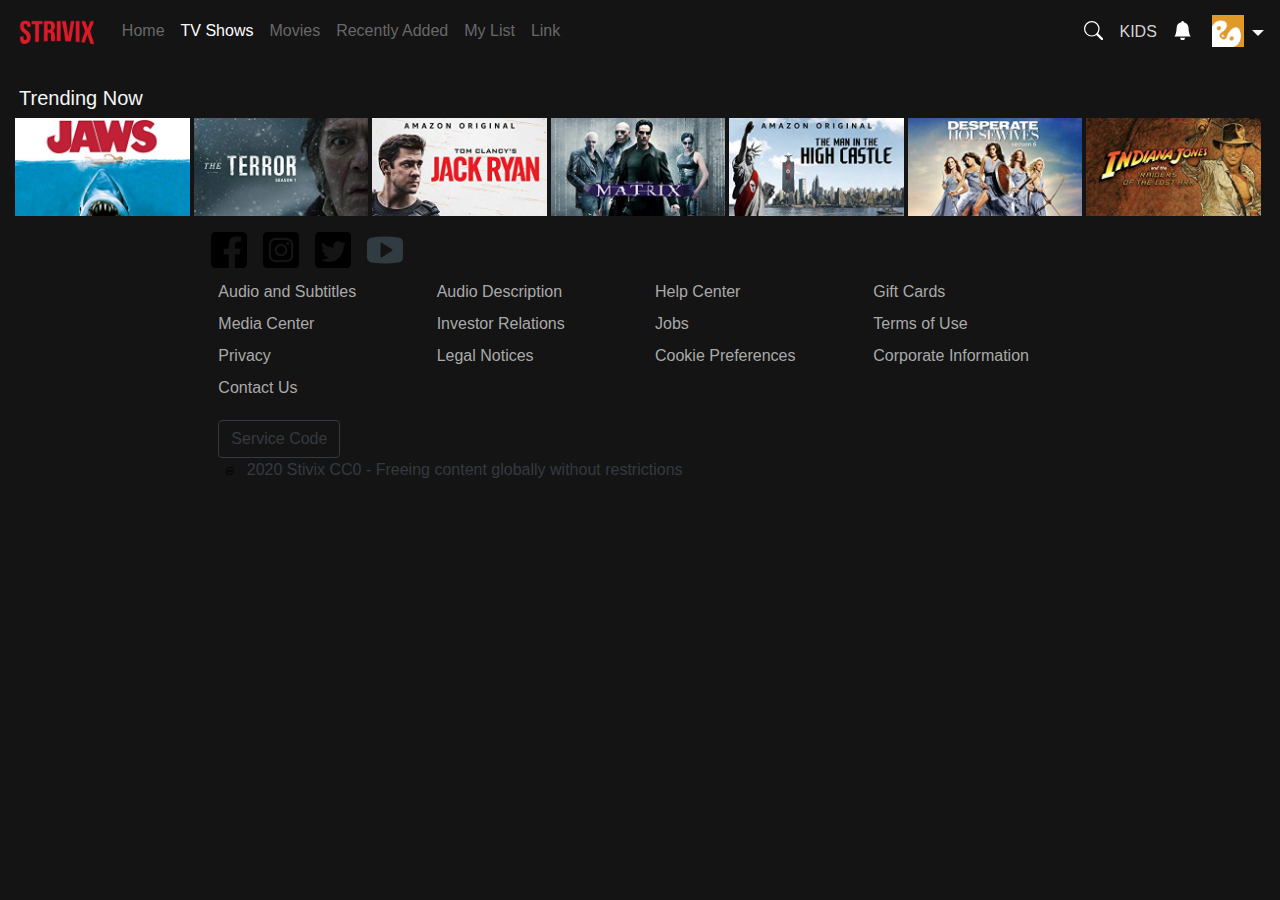
<file: index.html>
<!DOCTYPE html>
<html lang="en">
	<head>
		<!-- Required meta tags -->
		<meta charset="utf-8" />
		<meta
			name="viewport"
			content="width=device-width, initial-scale=1, shrink-to-fit=no"
		/>

		<!-- Bootstrap CSS -->
		<link
			rel="stylesheet"
			href="https://stackpath.bootstrapcdn.com/bootstrap/4.5.2/css/bootstrap.min.css"
			integrity="sha384-JcKb8q3iqJ61gNV9KGb8thSsNjpSL0n8PARn9HuZOnIxN0hoP+VmmDGMN5t9UJ0Z"
			crossorigin="anonymous"
		/>

		<title>Netflix Movies</title>
		<link rel="stylesheet" href="./css/settings.css" />
		<style>
			body {
				font-family: "Open Sans", sans-serif;
				background: #141414;
			}

			.row {
				/*display: flex;
                flex-wrap: nowrap*/
				/*overflow: hidden;*/
				scroll-behavior: smooth;
			}

			.flexwrap {
				display: flex;
				flex-wrap: nowrap;
			}

			/*#dflex {
				display: inline-block;
			}*/

			.col {
				box-sizing: border-box;
				margin-bottom: 5px;
			}

			h3 {
				font-size: 20px;
				display: inline-block;
				margin-left: 4px;
			}

			a {
				color: whitesmoke;
			}

			a:link,
			a:visited {
				text-decoration: none;
				color: whitesmoke;
            }



			.film {
				width: 15%;
				
				object-fit:fill;
				transition: transform 0.2s; /* Animation */
			}

			.film:hover {
				transform: scale(1.5);
            }

           #overflow-img{

            display: -50%;
           }


		</style>
	</head>
	<body>
		 <!--
             Module 3 - Assignment

             Use ES6 to improve the Netflix previous example.
             
             FEATURES:

             / Create a backoffice page to insert, edit and remove movies
             / These movies will have a category
             / On the main page you should create, programmatically, a number of “lists” equal to the number of categories you are creating

             EXTRA FEATURES:
             / Create validators in the back office page
             / Put loaders on the main page while loading the info from the APIs

             API
              #---------------------------------------------------------------#
             EVERY REST API CALL SHOULD BE AUTHENTICATED. 
             Every request to the API should use Token Based Authentication to secure access to the contents.
             You can get your token by registering on: strive.school/studentlogin

             Authorization: Bearer ###########

             Where ######### is the access_token returned by the endpoint.
             You can refresh the token (expires every 14 days) with 

             POST https://striveschool-api.herokuapp.com/api/account/login
             {
                 "username": "testusername",
                 "password":"pass"
             }   

             #---------------------------------------------------------------#


             API ENDPOINT:

             //------------------------------------------------------------------------------------
             GET https://striveschool-api.herokuapp.com/api/movies/ 

             return an array with the available categories
             [ "drama", "comedy" ... ] //N.B.: The category list is not fixed, is generate FROM your movies and therefore if you have an empty movie list, the list is []

             //------------------------------------------------------------------------------------
             GET https://striveschool-api.herokuapp.com/api/movies/{category}
             
             return an array of movies from the given {category}

             ES
             [
                 {
                     "_id": "5d3598a3a38caa57a0272d33", //SERVER GENERATED
                     "name": "app test 1",
                     "description": "somthing longer",
                     "category": "drama",
                     "imageUrl": "https://drop.ndtv.com/TECH/product_database/images/2152017124957PM_635_nokia_3310.jpeg?downsize=*:420&output-quality=80",
                     "userId": "admin",  //SERVER GENERATED
                     "createdAt": "2019-07-22T11:06:11.784Z",  //SERVER GENERATED
                     "updatedAt": "2019-07-22T11:06:11.784Z",  //SERVER GENERATED
                     "__v": 0  //SERVER GENERATED
                 }
             ]

             //------------------------------------------------------------------------------------
             POST https://striveschool-api.herokuapp.com/api/movies/

             Creates a new movie. 

              {
                 "name": "Strive School",
                 "description": "Horror movie about coding 10 hours per day",
                 "category": "horror",
                 "imageUrl": "https://drop.ndtv.com/TECH/product_database/images/2152017124957PM_635_nokia_3310.jpeg?downsize=*:420&output-quality=80",
             }

             //------------------------------------------------------------------------------------
             PUT https://striveschool-api.herokuapp.com/api/movies/{id}

             EDIT the movie with id = {id}


             //------------------------------------------------------------------------------------
             DELETE https://striveschool-api.herokuapp.com/api/movies/{id}

             Delete the movie with id = {id}


             //------------------------------------------------------------------------------------
             HINTS:
             - Start from the back office page (POST method)
             - Then GET the categories from the "home page" and for each category, fetch and display the info
             - Add PUT and DELETE methods
             - Add loaders and validation
             - Starting from previous Netflix, use the very same code for template literals (cards, containers ecc.)

             In main page:

             1) Get all the categories ==> [ "drama", "fantasy", "comedy"]
             2) For each category, you are gonna FETCH the relative movie ==> iteration 0 : GET https://strive-school-testing-apis.herokuapp.com/api/movies/drama 
                                                                              iteration 1 : GET https://strive-school-testing-apis.herokuapp.com/api/movies/fantasy 
             3) Use some template literals to display them ==> for each one of them, create a container to wrap all the shows
         -->



		<section id="navbar">
			<nav class="navbar navbar-expand-md">
			  <a class="navbar-brand" href="./index.html">
				<img class="pt-1" src="img/strivix.png" height="36" />
			  </a>
			  <button
				class="navbar-toggler"
				type="button"
				data-toggle="collapse"
				data-target="#navbarSupportedContent"
				aria-controls="navbarSupportedContent"
				aria-expanded="false"
				aria-label="Toggle navigation"
			  >
				<span class="navbar-toggler-icon"></span>
			  </button>

			  <div class="collapse navbar-collapse" id="navbarSupportedContent">
				<ul class="navbar-nav mr-auto">
				  <li class="nav-item disabled">
					<a class="nav-link" href="./index.html"
					  >Home <span class="sr-only">(current)</span></a
					>
				  </li>
				  <li class="nav-item active">
					<a class="nav-link" href="#">TV Shows</a>
				  </li>
				  <li class="nav-item disabled">
					<a class="nav-link" href="#">Movies</a>
				  </li>
				  <li class="nav-item disabled">
					<a class="nav-link" href="#">Recently Added</a>
				  </li>
				  <li class="nav-item disabled">
					<a class="nav-link" href="#">My List</a>
				  </li>
				  <li class="nav-item disabled">
					<a class="nav-link" href="#">Link</a>
				  </li>
				  <li class="nav-item">
					<a class="nav-link disabled" href="#"></a>
				  </li>
				</ul>
				<ul class="navbar-nav ml-auto">
				  <!--search / hidden on settings-->
				  <div id="navRight" class="row mr-auto mt-2">
					<li class="nav-item mx-2">
					  <svg
						width="1.2em"
						height="1.2em"
						viewBox="0 0 16 16"
						class="bi bi-search"
						fill="white"
						xmlns="http://www.w3.org/2000/svg"
					  >
						<path
						  fill-rule="evenodd"
						  d="M10.442 10.442a1 1 0 0 1 1.415 0l3.85 3.85a1 1 0 0 1-1.414 1.415l-3.85-3.85a1 1 0 0 1 0-1.415z"
						/>
						<path
						  fill-rule="evenodd"
						  d="M6.5 12a5.5 5.5 0 1 0 0-11 5.5 5.5 0 0 0 0 11zM13 6.5a6.5 6.5 0 1 1-13 0 6.5 6.5 0 0 1 13 0z"
						/>
					  </svg>
					</li>
					<li class="nav-item">
					  <div
						id="navbar-userID"
						class="nav-item h6 mx-2 mt-1"
						style="color: #d3d3d3"
					  >
						KIDS
					  </div>
					</li>
					<!-- bell--->
					<li class="nav-item mx-2">
					  <svg
						width="1.2em"
						height="1.2em"
						viewBox="0 0 16 16"
						class="bi bi-bell-fill"
						fill="white"
						xmlns="http://www.w3.org/2000/svg"
					  >
						<path
						  d="M8 16a2 2 0 0 0 2-2H6a2 2 0 0 0 2 2zm.995-14.901a1 1 0 1 0-1.99 0A5.002 5.002 0 0 0 3 6c0 1.098-.5 6-2 7h14c-1.5-1-2-5.902-2-7 0-2.42-1.72-4.44-4.005-4.901z"
						/>
					  </svg>
					</li>
				  </div>
				  <li class="navbar-brand nav-item dropdown ml-2">
					<a
					  class="dropdown-toggle"
					  href="./settings.html"
					  id="navbarDropdown"
					  role="button"
					  data-toggle="dropdown"
					  aria-haspopup="true"
					  aria-expanded="false"
					>
					  <img class="img-fluid mx-1" src="img/kids.png" width="32px"
					/></a>
					<div
					  id="navbarUserMenu"
					  class="dropdown-menu bg-dark"
					  aria-labelledby="navbarDropdown"
					>
					  <a class="dropdown-item bg-dark text-white" href="#">Strive</a>
					  <a class="dropdown-item bg-dark text-white" href="./edit.html"
						>Account</a
					  >
					  <div class="dropdown-divider"></div>
					  <a class="dropdown-item bg-dark text-white" href="#">Logout</a>
					</div>
				  </li>
				</ul>
			  </div>
			</nav>
		  </section>
		<div class="container mw-100">
			<h3 class="text-white mt-4"><a href="#">Trending Now</a></h3>
			<div class="row flex mb-2 no-gutters">
				<div class="flexwrap w-100">
					<div class="film mr-1">
						<img class="img-fluid" src="movies/2-4.jpg" />
					</div>
					<div class="film mr-1">
						<img class="img-fluid" src="movies/1-2.jpg" />
					</div>
					<div class="film mr-1">
						<img class="img-fluid" src="movies/1-3.jpg" />
					</div>
					<div class="film mr-1">
						<img class="img-fluid" src="movies/1-4.jpg" />
					</div>
					<div class="film mr-1">
						<img class="img-fluid" src="movies/2-1.jpg" />
					</div>
					<div class="film mr-1">
						<img class="img-fluid" src="movies/2-2.jpg" />
					</div>
					<div class="film mr-1" id="overflow-img">
						<img class="img-fluid" src="movies/2-3.jpg" />
					</div>
				</div>
			</div>






			<!-- <h3 class="text-white mt-4"><a href="#">Watch It Again</a></h3>
			<div class="row flex mb-2 no-gutters">
				<div class="flexwrap w-100">
					<div class="film mr-1">
						<img class="img-fluid" src="movies/3-1.jpg" />
					</div>
					<div class="film mr-1">
						<img class="img-fluid" src="movies/3-2.jpg" />
					</div>
					<div class="film mr-1">
						<img class="img-fluid" src="movies/3-3.jpg" />
					</div>
					<div class="film mr-1">
						<img class="img-fluid" src="movies/3-4.jpg" />
					</div>
					<div class="film mr-1">
						<img class="img-fluid" src="movies/4-1.jpg" />
					</div>
					<div class="film mr-1">
						<img class="img-fluid" src="movies/5-1.png" />
					</div>
					<div class="film mr-1" >
						<img class="img-fluid" src="movies/4-2.jpeg" />
					</div>
				</div>
			</div>
			<h3 class="text-white mt-4"><a href="#">New Releases</a></h3>
			<div class="row flex mb-2 no-gutters">
				<div class="flexwrap w-100">
					<div class="film mr-1">
						<img class="img-fluid" src="movies/4-2.jpeg" />
					</div>
					<div class="film mr-1">
						<img class="img-fluid" src="movies/5-1.png" />
					</div>
					<div class="film mr-1">
						<img class="img-fluid" src="movies/1-3.jpg" />
					</div>
					<div class="film mr-1">
						<img class="img-fluid" src="movies/3-2.jpg" />
					</div>
					<div class="film mr-1">
						<img class="img-fluid" src="movies/3-3.jpg" />
					</div>
					<div class="film mr-1">
						<img class="img-fluid" src="movies/3-4.jpg" />
					</div>
					<div class="film mr-1">
						<img class="img-fluid" src="movies/1-4.jpg" />
					</div>
				</div>
			</div> -->
		</div>

			<!--<section class="row mt-3" id="collapse-toggle2">
            <div class=" col-6 col-sm-6 col-md-6 col-lg-2">
                <div class="card shadow-lg">
                    <img src="movies/1-1.jpg" class="card-img-top" alt="..." />

                </div>

            </div>
            <div class=" col-6 col-sm-6 col-md-4 col-lg-2">
                <div class="card shadow-lg bg-white rounded">
                    <img src="movies/1-1.jpg" class="card-img-top" alt="..." />

                </div>

            </div>
            <div class=" col-6 col-sm-6 col-md-4 col-lg-2">
                <div class="card shadow-lg">
                    <img src="movies/1-1.jpg" class="card-img-top" alt="..." />

                </div>

            </div>
            <div class=" col-6 col-sm-6 col-md-4 col-lg-2">
                <div class="card shadow-lg bg-white rounded">
                    <img src="movies/1-1.jpg" class="card-img-top" alt="..." />

                </div>

            </div>
            <div class=" col-6 col-sm-6 col-md-4 col-lg-2">
                <div class="card shadow-lg">
                    <img src="movies/1-1.jpg" class="card-img-top" alt="..." />

                </div>

            </div>
            <div class=" col-6 col-sm-6 col-md-4 col-lg-2">
                <div class="card shadow-lg bg-white rounded">
                    <img src="movies/1-1.jpg" class="card-img-top" alt="..." />

                </div>

            </div>
        </section>
    </div>-->

			<!--<h3 class="mt-4 text-white">Amazon Originals and Exclusives</h3>
			<div
				class="row no-gutters row-cols-1 row-cols-sm-2 row-cols-md-3 row-cols-lg-4 mb-4"
			>
				<div class="col text-center mb-3 mb-lg-0 px-1">
					<img class="img-fluid rounded" src="movies/1-1.jpg" />
					<span class="little-element badge">New</span>
				</div>
				<div class="col text-center mb-3 mb-lg-0 px-1">
					<img class="img-fluid rounded" src="movies/1-2.jpg" />
				</div>
				<div class="col text-center mb-3 mb-lg-0 px-1">
					<img class="img-fluid rounded" src="movies/1-3.jpg" />
				</div>
				<div class="col text-center mb-3 mb-lg-0 px-1">
					<img class="img-fluid rounded" src="movies/1-4.jpg" />
				</div>
			</div>
			<img
				class="prime-logo mb-2 mr-2"
				src="./logo/prime-logo-large-v4._CB509553088_.png"
			/>
			<h3 class="text-white">Recommended movies</h3>
			<div
				class="row no-gutters row-cols-1 row-cols-sm-2 row-cols-md-3 row-cols-lg-4 mb-4"
			>
				<div class="col text-center mb-3 mb-lg-0 px-1">
					<img class="img-fluid rounded" src="movies/2-1.jpg" />
				</div>
				<div class="col text-center mb-3 mb-lg-0 px-1">
					<img class="img-fluid rounded" src="movies/2-2.jpg" />
				</div>
				<div class="col text-center mb-3 mb-lg-0 px-1">
					<img class="img-fluid rounded" src="movies/2-3.jpg" />
				</div>
				<div class="col text-center mb-3 mb-lg-0 px-1">
					<img class="img-fluid rounded" src="movies/2-4.jpg" />
				</div>
			</div>
			<img
				class="prime-logo mb-2 mr-2"
				src="./logo/prime-logo-large-v4._CB509553088_.png"
			/>
			<h3 class="text-white">Recently added movies</h3>
			<div
				class="row no-gutters row-cols-1 row-cols-sm-2 row-cols-md-3 row-cols-lg-4 mb-4"
			>
				<div class="col text-center mb-3 mb-lg-0 px-1">
					<img class="img-fluid rounded" src="movies/3-1.jpg" />
				</div>
				<div class="col text-center mb-3 mb-lg-0 px-1">
					<img class="img-fluid rounded" src="movies/3-2.jpg" />
				</div>
				<div class="col text-center mb-3 mb-lg-0 px-1">
					<img class="img-fluid rounded" src="movies/3-3.jpg" />
				</div>
				<div class="col text-center mb-3 mb-lg-0 px-1">
					<img class="img-fluid rounded" src="movies/3-4.jpg" />
				</div>
			</div>-->
		</div>
		<section id="footer">
			<div class="condtainer">
			  <div class="row">
				<div class="col-md-2"></div>
				<div class="col-md-8">
				  <div class="row my-2" id="sns">
					<img src="./img/fb.png" height="36" />
					<img src="./img/ig.png" height="36" />
					<img src="./img/twitter.png" height="36" />
					<img src="./img/yt.png" height="36" />
				  </div>
				  <div class="row">
					<div class="col-6 col-md-3">
					  <p>
						Audio and Subtitles<br />
						Media Center<br />
						Privacy <br />
						Contact Us <br />
					  </p>
					</div>
					<div class="col-6 col-md-3">
					  <p>
						Audio Description <br />
						Investor Relations<br />
						Legal Notices <br />
						<br />
					  </p>
					</div>
					<div class="col-6 col-md-3">
					  <p>
						Help Center<br />
						Jobs<br />
						Cookie Preferences<br />
						<br />
					  </p>
					</div>
					<div class="col-6 col-md-3">
					  <p>
						Gift Cards<br />
						Terms of Use<br />
						Corporate Information <br />
						<br />
					  </p>
					</div>
				  </div>
				  <div>
					<button type="button" class="btn btn-outline-dark">
					  Service Code
					</button>
				  </div>
				  <div>
					<img src="./img/cc.png" height="8" /><span class="text-dark">
					  2020 Stivix CC0 - Freeing content globally without
					  restrictions</span
					>
				  </div>
				</div>
				<div class="col-md-2"></div>
			  </div>
			</div>
		  </section>


		<script>
		
		window.onload = async () => {
        
         try {
			 let response = await fetch(
            "https://striveschool-api.herokuapp.com/api/movies/",
            {
              method: "GET",
              headers: {
                Authorization:
                  "Bearer eyJhbGciOiJIUzI1NiIsInR5cCI6IkpXVCJ9.eyJfaWQiOiI1ZmFiZWMwMTRiY2RlMTAwMTc2MTZhZTQiLCJpYXQiOjE2MDUxOTIxMzIsImV4cCI6MTYwNjQwMTczMn0.vNzVEWvdvSoQVxyBhey01H7IMxOsoyRVHB--axl5SWo ",
              },
			});
			
          let movieCategories = await response.json();
		  console.log(movieCategories);
		  
		  if (movieCategories.length>0) {
			  for (let i=0; i<movieCategories.length; i++) {
			  let container=document.querySelector(".container");
			  let newTitle=document.createElement("h3")
			  newTitle.classList.add("mt-4", "text-white")
			  newTitle.innerText=movieCategories[i]
			  container.appendChild(newTitle)
			let newRow = document.createElement("div");
			  newRow.classList.add("row", "flex", "mb-2", "no-gutters");
			  container.appendChild(newRow)
			  let newFlex = document.createElement("div")
			  newFlex.classList.add("flexwrap", "w-100")
			newRow.appendChild(newFlex)
			  


			  let response = await fetch(
            "https://striveschool-api.herokuapp.com/api/movies/" + movieCategories[i],
            {
              method: "GET",
              headers: {
                Authorization:
                  "Bearer eyJhbGciOiJIUzI1NiIsInR5cCI6IkpXVCJ9.eyJfaWQiOiI1ZmFiZWMwMTRiY2RlMTAwMTc2MTZhZTQiLCJpYXQiOjE2MDUxOTIxMzIsImV4cCI6MTYwNjQwMTczMn0.vNzVEWvdvSoQVxyBhey01H7IMxOsoyRVHB--axl5SWo ",
              },
			});
			let movies = await response.json();
			console.log(movies)

			if (movies.length > 0) {
            movies.forEach((e) => {
              let newFilm = document.createElement("div");
              newFilm.classList.add("film", "mr-1");
			  newFilm.innerHTML = `<a href="details.html?id=${e._id}?category=${e.category}"><img class="img-fluid" src="${e.imageUrl}" /></a>`
            newFlex.appendChild(newFilm);
			});
		
          } else {
			newRow.innerHTML = `<div class="flexwrap w-100">
			<h5>No movies available</h5>
			</div>`;
		  }
		  
		}

		  } 
		  else {
			  let container=document.querySelector(".container");
			  let newTitle=document.createElement("h3")
			  newTitle.classList.add("mt-4", "text-white")
			  newTitle.innerText="NO CATEGORIES AVAILABLE!"
		  }
		  
		 
		 } catch (error) {
          alert(error);
        }
		};
		  
		  
		  
		  </script>
		<!-- Optional JavaScript -->
		<!-- jQuery first, then Popper.js, then Bootstrap JS -->
		<script
			src="https://code.jquery.com/jquery-3.5.1.slim.min.js"
			integrity="sha384-DfXdz2htPH0lsSSs5nCTpuj/zy4C+OGpamoFVy38MVBnE+IbbVYUew+OrCXaRkfj"
			crossorigin="anonymous"
		></script>
		<script
			src="https://cdn.jsdelivr.net/npm/popper.js@1.16.1/dist/umd/popper.min.js"
			integrity="sha384-9/reFTGAW83EW2RDu2S0VKaIzap3H66lZH81PoYlFhbGU+6BZp6G7niu735Sk7lN"
			crossorigin="anonymous"
		></script>
		<script
			src="https://stackpath.bootstrapcdn.com/bootstrap/4.5.2/js/bootstrap.min.js"
			integrity="sha384-B4gt1jrGC7Jh4AgTPSdUtOBvfO8shuf57BaghqFfPlYxofvL8/KUEfYiJOMMV+rV"
			crossorigin="anonymous"
		></script>
	</body>
</html>
</file>
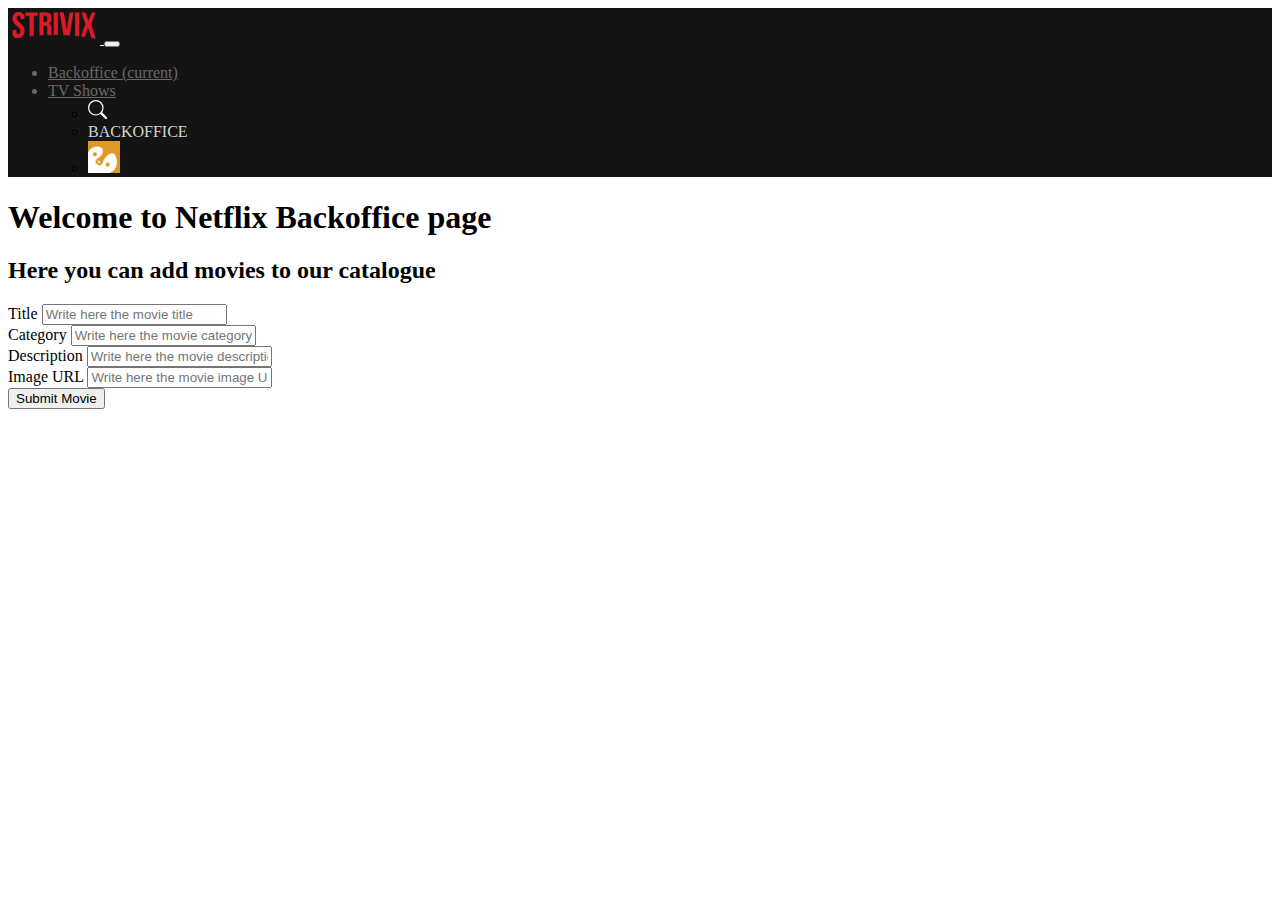
<file: backoffice.html>
<!DOCTYPE html>
<html lang="en">
  <head>
    <!-- Required meta tags -->
    <meta charset="utf-8" />
    <meta
      name="viewport"
      content="width=device-width, initial-scale=1, shrink-to-fit=no"
    />

    <!-- Bootstrap CSS -->
    <link
      rel="stylesheet"
      href="https://cdn.jsdelivr.net/npm/bootstrap@4.5.3/dist/css/bootstrap.min.css"
      integrity="sha384-TX8t27EcRE3e/ihU7zmQxVncDAy5uIKz4rEkgIXeMed4M0jlfIDPvg6uqKI2xXr2"
      crossorigin="anonymous"
    />
    <link rel="stylesheet" href="./css/settings.css" />

    <title>Settings</title>
  </head>
  <body>
    <!--
             Module 3 - Assignment

             Use ES6 to improve the Netflix previous example.
             
             FEATURES:

             / Create a backoffice page to insert, edit and remove movies
             / These movies will have a category
             / On the main page you should create, programmatically, a number of “lists” equal to the number of categories you are creating

             EXTRA FEATURES:
             / Create validators in the back office page
             / Put loaders on the main page while loading the info from the APIs

             API
              #---------------------------------------------------------------#
             EVERY REST API CALL SHOULD BE AUTHENTICATED. 
             Every request to the API should use Token Based Authentication to secure access to the contents.
             You can get your token by registering on: strive.school/studentlogin

             Authorization: Bearer ###########

             Where ######### is the access_token returned by the endpoint.
             You can refresh the token (expires every 14 days) with 

             POST https://striveschool-api.herokuapp.com/api/account/login
             {
                 "username": "testusername",
                 "password":"pass"
             }   

             #---------------------------------------------------------------#


             API ENDPOINT:

             //------------------------------------------------------------------------------------
             GET https://striveschool-api.herokuapp.com/api/movies/ 

             return an array with the available categories
             [ "drama", "comedy" ... ] //N.B.: The category list is not fixed, is generate FROM your movies and therefore if you have an empty movie list, the list is []

             //------------------------------------------------------------------------------------
             GET https://striveschool-api.herokuapp.com/api/movies/{category}
             
             return an array of movies from the given {category}

             ES
             [
                 {
                     "_id": "5d3598a3a38caa57a0272d33", //SERVER GENERATED
                     "name": "app test 1",
                     "description": "somthing longer",
                     "category": "drama",
                     "imageUrl": "https://drop.ndtv.com/TECH/product_database/images/2152017124957PM_635_nokia_3310.jpeg?downsize=*:420&output-quality=80",
                     "userId": "admin",  //SERVER GENERATED
                     "createdAt": "2019-07-22T11:06:11.784Z",  //SERVER GENERATED
                     "updatedAt": "2019-07-22T11:06:11.784Z",  //SERVER GENERATED
                     "__v": 0  //SERVER GENERATED
                 }
             ]

             //------------------------------------------------------------------------------------
             POST https://striveschool-api.herokuapp.com/api/movies/

             Creates a new movie. 

              {
                 "name": "Strive School",
                 "description": "Horror movie about coding 10 hours per day",
                 "category": "horror",
                 "imageUrl": "https://drop.ndtv.com/TECH/product_database/images/2152017124957PM_635_nokia_3310.jpeg?downsize=*:420&output-quality=80",
             }

             //------------------------------------------------------------------------------------
             PUT https://striveschool-api.herokuapp.com/api/movies/{id}

             EDIT the movie with id = {id}


             //------------------------------------------------------------------------------------
             DELETE https://striveschool-api.herokuapp.com/api/movies/{id}

             Delete the movie with id = {id}


             //------------------------------------------------------------------------------------
             HINTS:
             - Start from the back office page (POST method)
             - Then GET the categories from the "home page" and for each category, fetch and display the info
             - Add PUT and DELETE methods
             - Add loaders and validation
             - Starting from previous Netflix, use the very same code for template literals (cards, containers ecc.)

             In main page:

             1) Get all the categories ==> [ "drama", "fantasy", "comedy"]
             2) For each category, you are gonna FETCH the relative movie ==> iteration 0 : GET https://strive-school-testing-apis.herokuapp.com/api/movies/drama 
                                                                              iteration 1 : GET https://strive-school-testing-apis.herokuapp.com/api/movies/fantasy 
             3) Use some template literals to display them ==> for each one of them, create a container to wrap all the shows
         -->

    <section id="navbar">
      <nav class="navbar navbar-expand-md">
        <a class="navbar-brand" href="./index.html">
          <img class="pt-1" src="img/strivix.png" height="36" />
        </a>
        <button
          class="navbar-toggler"
          type="button"
          data-toggle="collapse"
          data-target="#navbarSupportedContent"
          aria-controls="navbarSupportedContent"
          aria-expanded="false"
          aria-label="Toggle navigation"
        >
          <span class="navbar-toggler-icon"></span>
        </button>

        <div class="collapse navbar-collapse" id="navbarSupportedContent">
          <ul class="navbar-nav mr-auto">
            <li class="nav-item disabled">
              <a class="nav-link" href="./backoffice.html"
                >Backoffice <span class="sr-only">(current)</span></a
              >
            </li>
            <li class="nav-item disabled">
              <a class="nav-link" href="#">TV Shows</a>
            </li>
            <!-- <li class="nav-item disabled">
              <a class="nav-link" href="#">Movies</a>
            </li>
            <li class="nav-item disabled">
              <a class="nav-link" href="#">Recently Added</a>
            </li>
            <li class="nav-item disabled">
              <a class="nav-link" href="#">My List</a>
            </li>
            <li class="nav-item disabled">
              <a class="nav-link" href="#">Link</a>
            </li>
            <li class="nav-item">
              <a class="nav-link disabled" href="#"></a>
            </li>
          </ul> -->
          <ul class="navbar-nav ml-auto">
            <!--search / hidden on settings-->
            <div id="navRight" class="row mr-auto mt-2">
              <li class="nav-item mx-2">
                <svg
                  width="1.2em"
                  height="1.2em"
                  viewBox="0 0 16 16"
                  class="bi bi-search"
                  fill="white"
                  xmlns="http://www.w3.org/2000/svg"
                >
                  <path
                    fill-rule="evenodd"
                    d="M10.442 10.442a1 1 0 0 1 1.415 0l3.85 3.85a1 1 0 0 1-1.414 1.415l-3.85-3.85a1 1 0 0 1 0-1.415z"
                  />
                  <path
                    fill-rule="evenodd"
                    d="M6.5 12a5.5 5.5 0 1 0 0-11 5.5 5.5 0 0 0 0 11zM13 6.5a6.5 6.5 0 1 1-13 0 6.5 6.5 0 0 1 13 0z"
                  />
                </svg>
              </li>
              <li class="nav-item">
                <div
                  id="navbar-userID"
                  class="nav-item h6 mx-2 mt-1"
                  style="color: #d3d3d3"
                >
                  BACKOFFICE
                </div>
              </li>
              <!-- bell--->
              <!-- <li class="nav-item mx-2">
                <svg
                  width="1.2em"
                  height="1.2em"
                  viewBox="0 0 16 16"
                  class="bi bi-bell-fill"
                  fill="white"
                  xmlns="http://www.w3.org/2000/svg"
                >
                  <path
                    d="M8 16a2 2 0 0 0 2-2H6a2 2 0 0 0 2 2zm.995-14.901a1 1 0 1 0-1.99 0A5.002 5.002 0 0 0 3 6c0 1.098-.5 6-2 7h14c-1.5-1-2-5.902-2-7 0-2.42-1.72-4.44-4.005-4.901z"
                  />
                </svg>
              </li> -->
            </div>
            <li class="navbar-brand nav-item dropdown ml-2">
              <a
                class="dropdown-toggle"
                href="./settings.html"
                id="navbarDropdown"
                role="button"
                data-toggle="dropdown"
                aria-haspopup="true"
                aria-expanded="false"
              >
                <img class="img-fluid mx-1" src="img/kids.png" width="32px"
              /></a>
              <div
                id="navbarUserMenu"
                class="dropdown-menu bg-dark"
                aria-labelledby="navbarDropdown"
              >
                <a class="dropdown-item bg-dark text-white" href="#">Strive</a>
                <a class="dropdown-item bg-dark text-white" href="./edit.html"
                  >Account</a
                >
                <div class="dropdown-divider"></div>
                <a class="dropdown-item bg-dark text-white" href="#">Logout</a>
              </div>
            </li>
          </ul>
        </div>
      </nav>
    </section>
    <section>
      <!--<div class="form-group">
              <label for="name">Event name</label>
              <input
                type="text"
                class="form-control"
                id="name"
                placeholder="Write here the event name"
              />
            </div>-->

      <div class="container">
        <h1 class="text-center">Welcome to Netflix Backoffice page</h1>
        <h2 class="text-center mt-5">
          Here you can add movies to our catalogue
        </h2>
        <div class="row">
          <div class="col">
            <!--col-md-6 offset-md-3-->
            <form class="was-validated" onsubmit="handleAddMovie(event)">
              <div class="form-row">
                <div class="form-group col-md-6">
                  <label for="name">Title</label>
                  <input
                    type="text"
                    class="form-control"
                    id="name"
                    placeholder="Write here the movie title"
                    required
                  />
                </div>
                <div class="form-group col-md-6">
                  <label for="category">Category</label>
                  <input
                    type="text"
                    class="form-control"
                    id="category"
                    placeholder="Write here the movie category"
                    required
                  />
                </div>
              </div>
              <div class="form-group">
                <label for="description">Description</label>
                <input
                  type="text"
                  class="form-control"
                  id="description"
                  placeholder="Write here the movie description"
                  required
                />
              </div>
              <div class="form-group">
                <label for="imageUrl">Image URL</label>
                <input
                  type="text"
                  class="form-control"
                  id="imageUrl"
                  placeholder="Write here the movie image URL"
                  required
                />
              </div>
              <div class="form-group">
                <button
                  class="btn btn-primary"
                  type="submit"
                  value="Submit Movie"
                >
                  Submit Movie

                  <span
                    class="spinner-border spinner-border-sm d-none"
                    role="status"
                    aria-hidden="true"
                    id="loadingSpinner"
                  ></span>
                </button>
              </div>
            </form>
          </div>
        </div>
      </div>
    </section>

    <!--::::::::::::::JAVASCRIPT CODE:::::::::::::-->

    <script>
      window.onload = async () => {
        let url = new URLSearchParams(window.location.search);

        let whatIget = url.get("id");
        let id = "";
        let category = "";
        /* let id = whatIget.slice(0, 24);
        let category = whatIget.slice(34);
        console.log(id);
        console.log(category); */

        if (whatIget) {
          id = whatIget.slice(0, 24);
          category = whatIget.slice(34);
          let response = await fetch(
            "https://striveschool-api.herokuapp.com/api/movies/" + category,
            {
              method: "GET",
              headers: {
                Authorization:
                  "Bearer eyJhbGciOiJIUzI1NiIsInR5cCI6IkpXVCJ9.eyJfaWQiOiI1ZmFiZWMwMTRiY2RlMTAwMTc2MTZhZTQiLCJpYXQiOjE2MDUxOTIxMzIsImV4cCI6MTYwNjQwMTczMn0.vNzVEWvdvSoQVxyBhey01H7IMxOsoyRVHB--axl5SWo ",
              },
            }
          );
          let movies = await response.json();
          console.log(movies);
          //let container = document.querySelector("#details");
          let theMovie;
          for (let i = 0; i < movies.length; i++) {
            //console.log(movies[i]._id);
            if (movies[i]._id === id) {
              theMovie = movies[i];
              console.log(theMovie);
              document.querySelector("#name").value = theMovie.name;
              document.querySelector("#category").value = theMovie.category;
              document.querySelector("#description").value =
                theMovie.description;
              document.querySelector("#imageUrl").value = theMovie.imageUrl;
            }
          }
        }
      };

      const handleAddMovie = (e) => {
        e.preventDefault();
        addMovie();
      };

      const addMovie = async () => {
        let spinner = document.querySelector("#loadingSpinner");
        spinner.classList.toggle("d-none");
        let myMovie = {
          //"_id": "5d3598a3a38caa57a0272d33", //SERVER GENERATED
          /* name: "app test 1",
          description: "somthing longer",
          category: "drama",
          imageUrl:
            "https://drop.ndtv.com/TECH/product_database/images/2152017124957PM_635_nokia_3310.jpeg?downsize=*:420&output-quality=80", */
          //"userId": "admin",  //SERVER GENERATED
          //"createdAt": "2019-07-22T11:06:11.784Z",  //SERVER GENERATED
          //"updatedAt": "2019-07-22T11:06:11.784Z",  //SERVER GENERATED
          //"__v": 0  //SERVER GENERATED
          name: document.getElementById("name").value,
          description: document.getElementById("description").value,
          category: document.getElementById("category").value,
          imageUrl: document.getElementById("imageUrl").value,
        };
        let url = new URLSearchParams(window.location.search);
        let id = "";
        let category = "";

        let whatIget = url.get("id");

        try {
          let response;

          if (whatIget) {
            id = whatIget.slice(0, 24);
            category = whatIget.slice(34);
            response = await fetch(
              "https://striveschool-api.herokuapp.com/api/movies/" + id,
              {
                method: "PUT",
                body: JSON.stringify(myMovie),
                headers: {
                  Authorization:
                    "Bearer eyJhbGciOiJIUzI1NiIsInR5cCI6IkpXVCJ9.eyJfaWQiOiI1ZmFiZWMwMTRiY2RlMTAwMTc2MTZhZTQiLCJpYXQiOjE2MDUxOTIxMzIsImV4cCI6MTYwNjQwMTczMn0.vNzVEWvdvSoQVxyBhey01H7IMxOsoyRVHB--axl5SWo ",
                  "Content-Type": "application/json",
                },
              }
            );

            console.log(response);
          } else {
            response = await fetch(
              "https://striveschool-api.herokuapp.com/api/movies/",
              {
                method: "POST",
                body: JSON.stringify(myMovie),
                headers: {
                  Authorization:
                    "Bearer eyJhbGciOiJIUzI1NiIsInR5cCI6IkpXVCJ9.eyJfaWQiOiI1ZmFiZWMwMTRiY2RlMTAwMTc2MTZhZTQiLCJpYXQiOjE2MDUxOTIxMzIsImV4cCI6MTYwNjQwMTczMn0.vNzVEWvdvSoQVxyBhey01H7IMxOsoyRVHB--axl5SWo ",
                  "Content-Type": "application/json",
                },
              }
            );
            console.log(response);
          }

          if (response.ok) {
            spinner.classList.toggle("d-none"); // hiding the spinner
            alert(`Movie ${id ? "updated" : "created"} successfully`);
            location.assign("index.html");
          } else {
            spinner.classList.toggle("d-none");
            alert("Ooops, something went wrong!");
            let error = await response.json(); //with these two lines of code
            console.log(error);
          }
        } catch (error) {
          console.log(error);
        }
      };
    </script>

    <!-- Optional JavaScript; choose one of the two! -->

    <!-- Option 1: jQuery and Bootstrap Bundle (includes Popper)
    <script
      src="https://code.jquery.com/jquery-3.5.1.slim.min.js"
      integrity="sha384-DfXdz2htPH0lsSSs5nCTpuj/zy4C+OGpamoFVy38MVBnE+IbbVYUew+OrCXaRkfj"
      crossorigin="anonymous"
    ></script>
    <script
      src="https://cdn.jsdelivr.net/npm/bootstrap@4.5.3/dist/js/bootstrap.bundle.min.js"
      integrity="sha384-ho+j7jyWK8fNQe+A12Hb8AhRq26LrZ/JpcUGGOn+Y7RsweNrtN/tE3MoK7ZeZDyx"
      crossorigin="anonymous"
    ></script>--->

    <!-- Option 2: jQuery, Popper.js, and Bootstrap JS-->
    <script
      src="https://code.jquery.com/jquery-3.5.1.slim.min.js"
      integrity="sha384-DfXdz2htPH0lsSSs5nCTpuj/zy4C+OGpamoFVy38MVBnE+IbbVYUew+OrCXaRkfj"
      crossorigin="anonymous"
    ></script>
    <script
      src="https://cdn.jsdelivr.net/npm/popper.js@1.16.1/dist/umd/popper.min.js"
      integrity="sha384-9/reFTGAW83EW2RDu2S0VKaIzap3H66lZH81PoYlFhbGU+6BZp6G7niu735Sk7lN"
      crossorigin="anonymous"
    ></script>
    <script
      src="https://cdn.jsdelivr.net/npm/bootstrap@4.5.3/dist/js/bootstrap.min.js"
      integrity="sha384-w1Q4orYjBQndcko6MimVbzY0tgp4pWB4lZ7lr30WKz0vr/aWKhXdBNmNb5D92v7s"
      crossorigin="anonymous"
    ></script>
  </body>
</html>
</file>
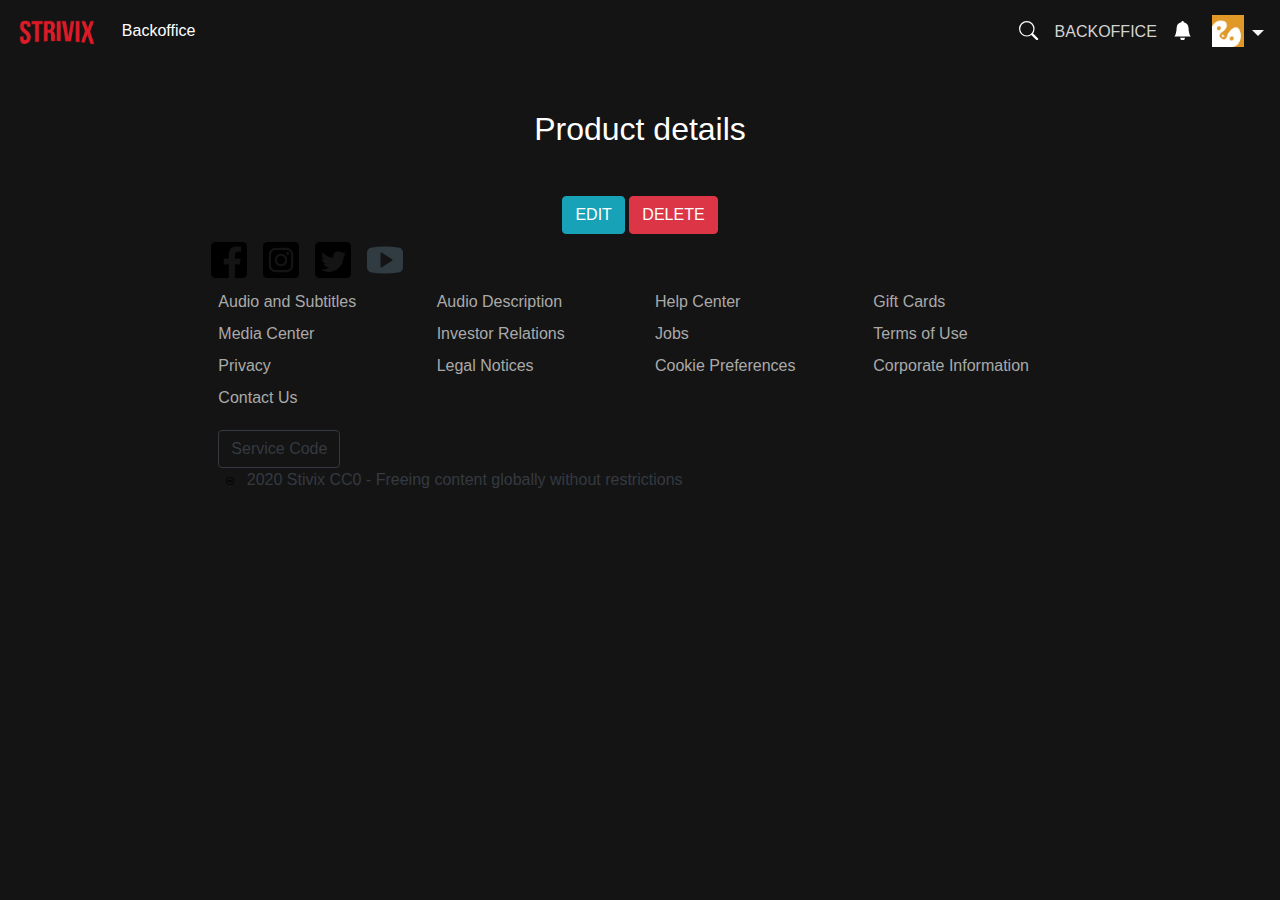
<file: details.html>
<!DOCTYPE html>
<html lang="en">
  <head>
    <!-- Required meta tags -->
    <meta charset="utf-8" />
    <meta
      name="viewport"
      content="width=device-width, initial-scale=1, shrink-to-fit=no"
    />

    <!-- Bootstrap CSS -->
    <link
      rel="stylesheet"
      href="https://stackpath.bootstrapcdn.com/bootstrap/4.5.2/css/bootstrap.min.css"
      integrity="sha384-JcKb8q3iqJ61gNV9KGb8thSsNjpSL0n8PARn9HuZOnIxN0hoP+VmmDGMN5t9UJ0Z"
      crossorigin="anonymous"
    />

    <title>Netflix Movies</title>
    <link rel="stylesheet" href="./css/settings.css" />
    <style>
      body {
        font-family: "Open Sans", sans-serif;
        background: #141414;
      }

      .row {
        /*display: flex;
                flex-wrap: nowrap*/
        /*overflow: hidden;*/
        scroll-behavior: smooth;
      }

      .flexwrap {
        display: flex;
        flex-wrap: nowrap;
      }

      /*#dflex {
				display: inline-block;
			}*/

      .col {
        box-sizing: border-box;
        margin-bottom: 5px;
      }

      h3 {
        font-size: 20px;
        display: inline-block;
        margin-left: 4px;
      }

      a {
        color: whitesmoke;
      }

      a:link,
      a:visited {
        text-decoration: none;
        color: whitesmoke;
      }

      .film {
        min-width: 15%;
        object-fit: cover;
        transition: transform 0.2s; /* Animation */
      }

      .film:hover {
        transform: scale(1.5);
      }

      #overflow-img {
        display: -50%;
      }
    </style>
  </head>
  <body>
    <!--
             Module 3 - Assignment

             Use ES6 to improve the Netflix previous example.
             
             FEATURES:

             / Create a backoffice page to insert, edit and remove movies
             / These movies will have a category
             / On the main page you should create, programmatically, a number of “lists” equal to the number of categories you are creating

             EXTRA FEATURES:
             / Create validators in the back office page
             / Put loaders on the main page while loading the info from the APIs

             API
              #---------------------------------------------------------------#
             EVERY REST API CALL SHOULD BE AUTHENTICATED. 
             Every request to the API should use Token Based Authentication to secure access to the contents.
             You can get your token by registering on: strive.school/studentlogin

             Authorization: Bearer ###########

             Where ######### is the access_token returned by the endpoint.
             You can refresh the token (expires every 14 days) with 

             POST https://striveschool-api.herokuapp.com/api/account/login
             {
                 "username": "testusername",
                 "password":"pass"
             }   

             #---------------------------------------------------------------#


             API ENDPOINT:

             //------------------------------------------------------------------------------------
             GET https://striveschool-api.herokuapp.com/api/movies/ 

             return an array with the available categories
             [ "drama", "comedy" ... ] //N.B.: The category list is not fixed, is generate FROM your movies and therefore if you have an empty movie list, the list is []

             //------------------------------------------------------------------------------------
             GET https://striveschool-api.herokuapp.com/api/movies/{category}
             
             return an array of movies from the given {category}

             ES
             [
                 {
                     "_id": "5d3598a3a38caa57a0272d33", //SERVER GENERATED
                     "name": "app test 1",
                     "description": "somthing longer",
                     "category": "drama",
                     "imageUrl": "https://drop.ndtv.com/TECH/product_database/images/2152017124957PM_635_nokia_3310.jpeg?downsize=*:420&output-quality=80",
                     "userId": "admin",  //SERVER GENERATED
                     "createdAt": "2019-07-22T11:06:11.784Z",  //SERVER GENERATED
                     "updatedAt": "2019-07-22T11:06:11.784Z",  //SERVER GENERATED
                     "__v": 0  //SERVER GENERATED
                 }
             ]

             //------------------------------------------------------------------------------------
             POST https://striveschool-api.herokuapp.com/api/movies/

             Creates a new movie. 

              {
                 "name": "Strive School",
                 "description": "Horror movie about coding 10 hours per day",
                 "category": "horror",
                 "imageUrl": "https://drop.ndtv.com/TECH/product_database/images/2152017124957PM_635_nokia_3310.jpeg?downsize=*:420&output-quality=80",
             }

             //------------------------------------------------------------------------------------
             PUT https://striveschool-api.herokuapp.com/api/movies/{id}

             EDIT the movie with id = {id}


             //------------------------------------------------------------------------------------
             DELETE https://striveschool-api.herokuapp.com/api/movies/{id}

             Delete the movie with id = {id}


             //------------------------------------------------------------------------------------
             HINTS:
             - Start from the back office page (POST method)
             - Then GET the categories from the "home page" and for each category, fetch and display the info
             - Add PUT and DELETE methods
             - Add loaders and validation
             - Starting from previous Netflix, use the very same code for template literals (cards, containers ecc.)

             In main page:

             1) Get all the categories ==> [ "drama", "fantasy", "comedy"]
             2) For each category, you are gonna FETCH the relative movie ==> iteration 0 : GET https://strive-school-testing-apis.herokuapp.com/api/movies/drama 
                                                                              iteration 1 : GET https://strive-school-testing-apis.herokuapp.com/api/movies/fantasy 
             3) Use some template literals to display them ==> for each one of them, create a container to wrap all the shows
         -->

    <section id="navbar">
      <nav class="navbar navbar-expand-md">
        <a class="navbar-brand" href="./index.html">
          <img class="pt-1" src="img/strivix.png" height="36" />
        </a>
        <button
          class="navbar-toggler"
          type="button"
          data-toggle="collapse"
          data-target="#navbarSupportedContent"
          aria-controls="navbarSupportedContent"
          aria-expanded="false"
          aria-label="Toggle navigation"
        >
          <span class="navbar-toggler-icon"></span>
        </button>

        <div class="collapse navbar-collapse" id="navbarSupportedContent">
          <ul class="navbar-nav mr-auto">
            <li class="nav-item active">
              <a class="nav-link" href="./backoffice.html">Backoffice</a>
            </li>
            <!--<li class="nav-item disabled">
              <a class="nav-link" href="./details.html?"
                >Movie details<span class="sr-only">(current)</span></a
              >
            </li>
            <li class="nav-item disabled">
              <a class="nav-link" href="#">Movies</a>
            </li>
            <li class="nav-item disabled">
              <a class="nav-link" href="#">Recently Added</a> 
            </li>
            <li class="nav-item disabled">
              <a class="nav-link" href="#">My List</a>
            </li>
            <li class="nav-item disabled">
              <a class="nav-link" href="#">Link</a>
            </li>
            <li class="nav-item">
              <a class="nav-link disabled" href="#"></a>
            </li>-->
          </ul>
          <ul class="navbar-nav ml-auto">
            <!--search / hidden on settings-->
            <div id="navRight" class="row mr-auto mt-2">
              <li class="nav-item mx-2">
                <svg
                  width="1.2em"
                  height="1.2em"
                  viewBox="0 0 16 16"
                  class="bi bi-search"
                  fill="white"
                  xmlns="http://www.w3.org/2000/svg"
                >
                  <path
                    fill-rule="evenodd"
                    d="M10.442 10.442a1 1 0 0 1 1.415 0l3.85 3.85a1 1 0 0 1-1.414 1.415l-3.85-3.85a1 1 0 0 1 0-1.415z"
                  />
                  <path
                    fill-rule="evenodd"
                    d="M6.5 12a5.5 5.5 0 1 0 0-11 5.5 5.5 0 0 0 0 11zM13 6.5a6.5 6.5 0 1 1-13 0 6.5 6.5 0 0 1 13 0z"
                  />
                </svg>
              </li>
              <li class="nav-item">
                <div
                  id="navbar-userID"
                  class="nav-item h6 mx-2 mt-1"
                  style="color: #d3d3d3"
                >
                  BACKOFFICE
                </div>
              </li>
              <!-- bell--->
              <li class="nav-item mx-2">
                <svg
                  width="1.2em"
                  height="1.2em"
                  viewBox="0 0 16 16"
                  class="bi bi-bell-fill"
                  fill="white"
                  xmlns="http://www.w3.org/2000/svg"
                >
                  <path
                    d="M8 16a2 2 0 0 0 2-2H6a2 2 0 0 0 2 2zm.995-14.901a1 1 0 1 0-1.99 0A5.002 5.002 0 0 0 3 6c0 1.098-.5 6-2 7h14c-1.5-1-2-5.902-2-7 0-2.42-1.72-4.44-4.005-4.901z"
                  />
                </svg>
              </li>
            </div>
            <li class="navbar-brand nav-item dropdown ml-2">
              <a
                class="dropdown-toggle"
                href="./settings.html"
                id="navbarDropdown"
                role="button"
                data-toggle="dropdown"
                aria-haspopup="true"
                aria-expanded="false"
              >
                <img class="img-fluid mx-1" src="img/kids.png" width="32px"
              /></a>
              <div
                id="navbarUserMenu"
                class="dropdown-menu bg-dark"
                aria-labelledby="navbarDropdown"
              >
                <a class="dropdown-item bg-dark text-white" href="#">Strive</a>
                <a class="dropdown-item bg-dark text-white" href="./edit.html"
                  >Account</a
                >
                <div class="dropdown-divider"></div>
                <a class="dropdown-item bg-dark text-white" href="#">Logout</a>
              </div>
            </li>
          </ul>
        </div>
      </nav>
    </section>
    <div class="container text-center">
      <h2 class="text-white mt-5">Product details</h2>
      <div class="my-5" id="details"></div>
      <input
        type="button"
        class="btn btn-info"
        value="EDIT"
        onclick="handleEdit()"
      />
      <input
        type="button"
        class="btn btn-danger"
        value="DELETE"
        onclick="handleDelete()"
      />
    </div>

    <section id="footer">
      <div class="condtainer">
        <div class="row">
          <div class="col-md-2"></div>
          <div class="col-md-8">
            <div class="row my-2" id="sns">
              <img src="./img/fb.png" height="36" />
              <img src="./img/ig.png" height="36" />
              <img src="./img/twitter.png" height="36" />
              <img src="./img/yt.png" height="36" />
            </div>
            <div class="row">
              <div class="col-6 col-md-3">
                <p>
                  Audio and Subtitles<br />
                  Media Center<br />
                  Privacy <br />
                  Contact Us <br />
                </p>
              </div>
              <div class="col-6 col-md-3">
                <p>
                  Audio Description <br />
                  Investor Relations<br />
                  Legal Notices <br />
                  <br />
                </p>
              </div>
              <div class="col-6 col-md-3">
                <p>
                  Help Center<br />
                  Jobs<br />
                  Cookie Preferences<br />
                  <br />
                </p>
              </div>
              <div class="col-6 col-md-3">
                <p>
                  Gift Cards<br />
                  Terms of Use<br />
                  Corporate Information <br />
                  <br />
                </p>
              </div>
            </div>
            <div>
              <button type="button" class="btn btn-outline-dark">
                Service Code
              </button>
            </div>
            <div>
              <img src="./img/cc.png" height="8" /><span class="text-dark">
                2020 Stivix CC0 - Freeing content globally without
                restrictions</span
              >
            </div>
          </div>
          <div class="col-md-2"></div>
        </div>
      </div>
    </section>

    <script>
      window.onload = async () => {
        let url = new URLSearchParams(window.location.search);

        whatIget = url.get("id");
        id = whatIget.slice(0, 24);
        category = whatIget.slice(34);
        console.log(id);
        console.log(category);

        try {
          let response = await fetch(
            "https://striveschool-api.herokuapp.com/api/movies/" + category,
            {
              method: "GET",
              headers: {
                Authorization:
                  "Bearer eyJhbGciOiJIUzI1NiIsInR5cCI6IkpXVCJ9.eyJfaWQiOiI1ZmFiZWMwMTRiY2RlMTAwMTc2MTZhZTQiLCJpYXQiOjE2MDUxOTIxMzIsImV4cCI6MTYwNjQwMTczMn0.vNzVEWvdvSoQVxyBhey01H7IMxOsoyRVHB--axl5SWo ",
              },
            }
          );
          let movies = await response.json();
          console.log(movies);
          //let container = document.querySelector("#details");
          let theMovie;
          for (let i = 0; i < movies.length; i++) {
            //console.log(movies[i]._id);
            if (movies[i]._id === id) {
              theMovie = movies[i];

              let movieCard = document.createElement("div");
              movieCard.classList.add("film", "mr-1");
              movieCard.innerHTML = `<img class="img-fluid" src="${theMovie.imageUrl}" />
                                    <p class="text-white">${theMovie.name}<br>
                                ${theMovie.category}<br>
                                ${theMovie.description}<br>`;

              document.querySelector("#details").appendChild(movieCard);
            }
          }
        } catch (error) {
          alert("Something went wrong BEFORE");
        }
      };

      const handleDelete = async () => {
        try {
          const response = await fetch(
            "https://striveschool-api.herokuapp.com/api/movies/" + id,
            {
              method: "DELETE",
              headers: {
                Authorization:
                  "Bearer eyJhbGciOiJIUzI1NiIsInR5cCI6IkpXVCJ9.eyJfaWQiOiI1ZmFiZWMwMTRiY2RlMTAwMTc2MTZhZTQiLCJpYXQiOjE2MDUxOTIxMzIsImV4cCI6MTYwNjQwMTczMn0.vNzVEWvdvSoQVxyBhey01H7IMxOsoyRVHB--axl5SWo ",
              },
            }
          );

          if (response.ok) {
            // checking the ok property which stores the successful result of the operation
            alert("Product deleted successfully");
            location.assign("index.html");
          } else {
            alert("Something went wrong AFTER!");
          }
        } catch (error) {
          console.log(error);
        }
      };

      const handleEdit = () => {
        location.href = "backoffice.html?id=" + id + "?category=" + category;
      };
    </script>

    <!-- Optional JavaScript -->
    <!-- jQuery first, then Popper.js, then Bootstrap JS -->
    <script
      src="https://code.jquery.com/jquery-3.5.1.slim.min.js"
      integrity="sha384-DfXdz2htPH0lsSSs5nCTpuj/zy4C+OGpamoFVy38MVBnE+IbbVYUew+OrCXaRkfj"
      crossorigin="anonymous"
    ></script>
    <script
      src="https://cdn.jsdelivr.net/npm/popper.js@1.16.1/dist/umd/popper.min.js"
      integrity="sha384-9/reFTGAW83EW2RDu2S0VKaIzap3H66lZH81PoYlFhbGU+6BZp6G7niu735Sk7lN"
      crossorigin="anonymous"
    ></script>
    <script
      src="https://stackpath.bootstrapcdn.com/bootstrap/4.5.2/js/bootstrap.min.js"
      integrity="sha384-B4gt1jrGC7Jh4AgTPSdUtOBvfO8shuf57BaghqFfPlYxofvL8/KUEfYiJOMMV+rV"
      crossorigin="anonymous"
    ></script>
  </body>
</html>
</file>
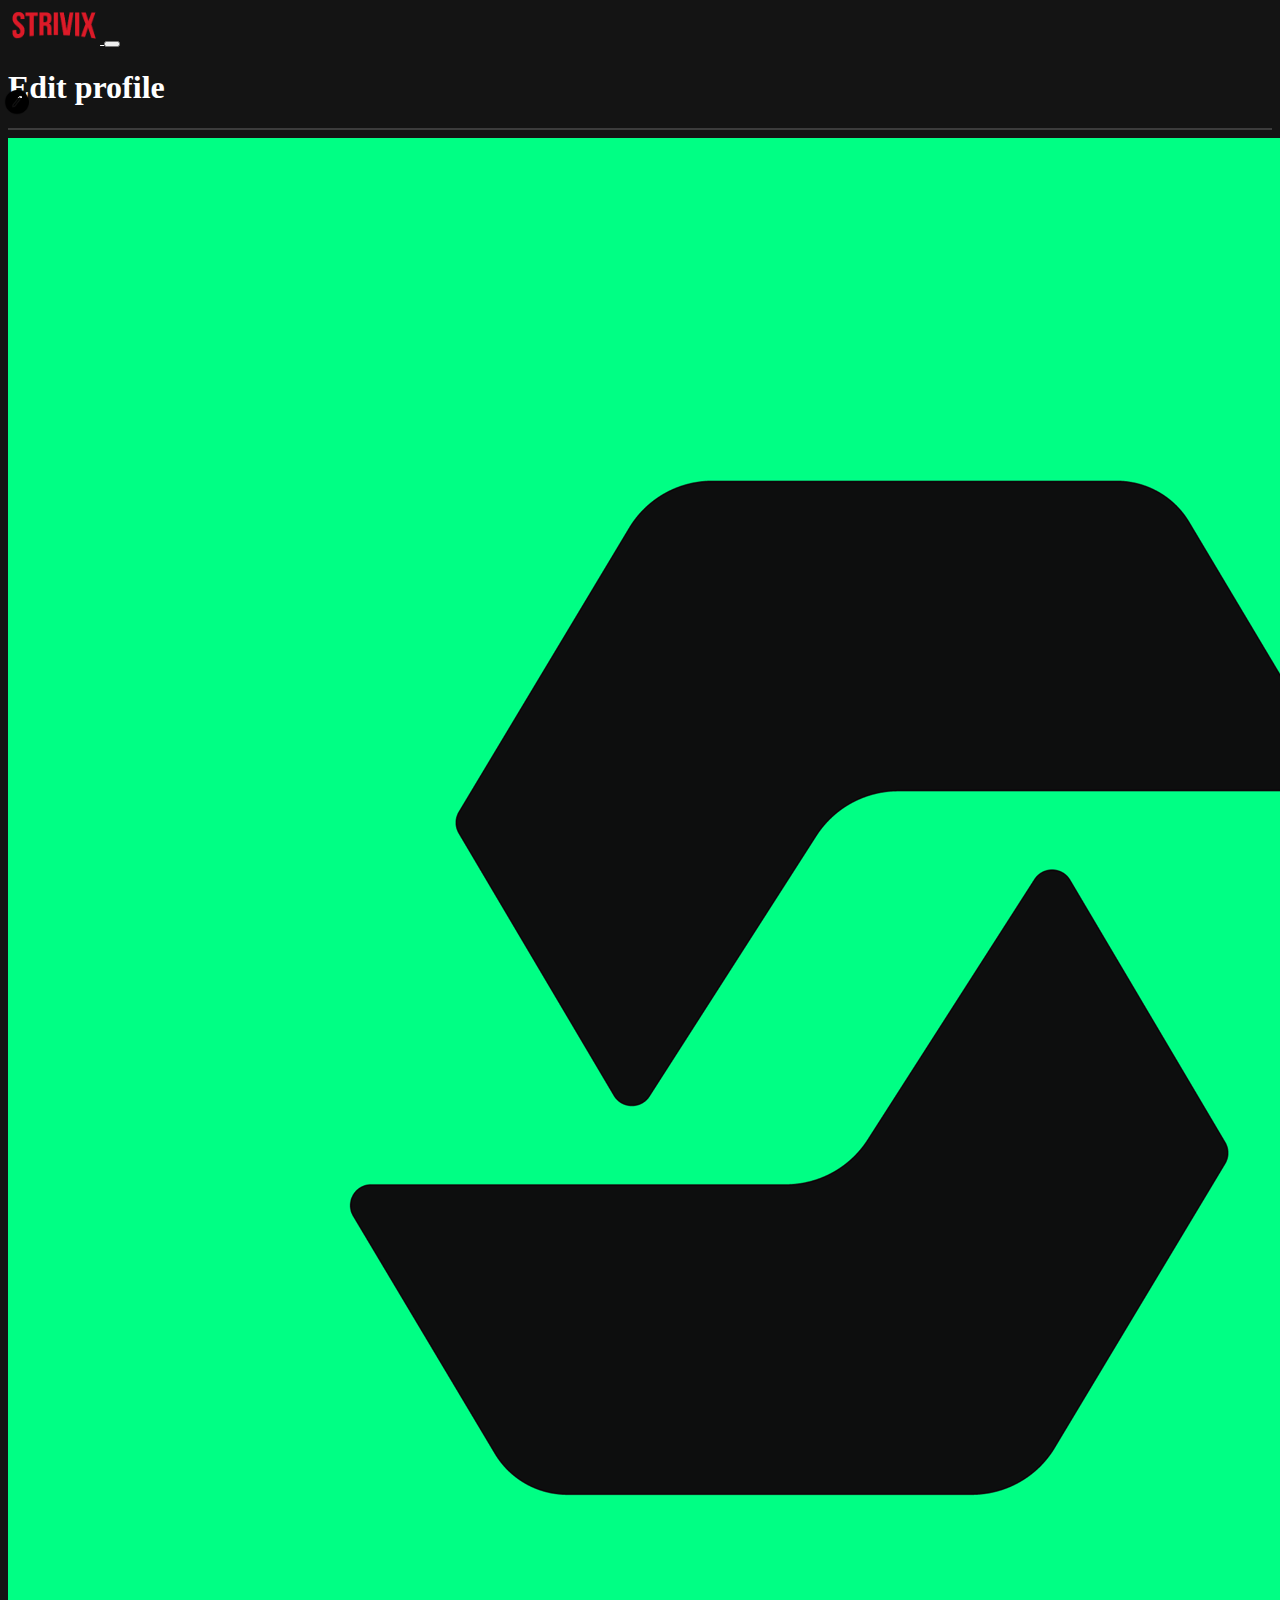
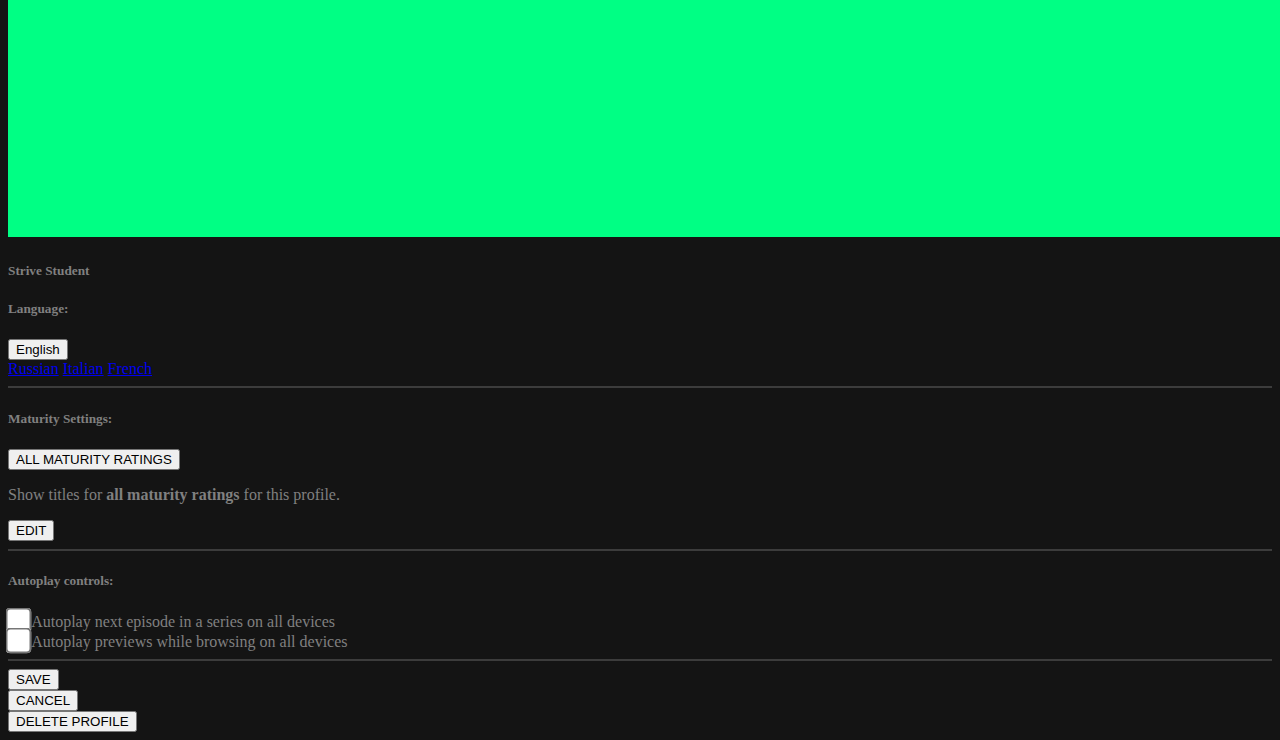
<file: edit.html>
<!DOCTYPE html>
<html lang="en">
  <head>
    <!-- Required meta tags -->
    <meta charset="utf-8" />
    <meta
      name="viewport"
      content="width=device-width, initial-scale=1, shrink-to-fit=no"
    />
    <!-- Bootstrap CSS -->
    <link
      rel="stylesheet"
      href="https://cdn.jsdelivr.net/npm/bootstrap@4.5.3/dist/css/bootstrap.min.css"
      integrity="sha384-TX8t27EcRE3e/ihU7zmQxVncDAy5uIKz4rEkgIXeMed4M0jlfIDPvg6uqKI2xXr2"
      crossorigin="anonymous"
    />
    <link rel="stylesheet" href="./css/edit.css" />

    <title>Edit Profile</title>
  </head>
  <body>
    <section id="navbar">
      <nav class="navbar navbar-expand-lg">
        <a class="navbar-brand" href="#">
          <img class="pt-1" src="img/strivix.png" height="36" />
        </a>
        <button
          class="navbar-toggler"
          type="button"
          data-toggle="collapse"
          data-target="#navbarSupportedContent"
          aria-controls="navbarSupportedContent"
          aria-expanded="false"
          aria-label="Toggle navigation"
        >
          <span class="navbar-toggler-icon"></span>
        </button>

        <div class="collapse navbar-collapse" id="navbarSupportedContent">
          <!--<ul class="navbar-nav mr-auto">
            <li class="nav-item disabled">
              <a class="nav-link" href="#"
                >Home <span class="sr-only">(current)</span></a
              >
            </li>
            <li class="nav-item disabled">
              <a class="nav-link" href="#">TV Shows</a>
            </li>
            <li class="nav-item disabled">
              <a class="nav-link" href="#">Movies</a>
            </li>
            <li class="nav-item disabled">
              <a class="nav-link" href="#">Recently Added</a>
            </li>
            <li class="nav-item disabled">
              <a class="nav-link" href="#">My List</a>
            </li>
            <li class="nav-item disabled">
              <a class="nav-link" href="#">Link</a>
            </li>
            <li class="nav-item">
              <a class="nav-link disabled" href="#"></a>
            </li>
          </ul>
          <ul class="navbar-nav ml-auto">-->
          <!--search / hidden on settings
            <div id="navRight" class="row mr-auto mt-2">
              <li class="nav-item mx-2">
                <svg
                  width="1.2em"
                  height="1.2em"
                  viewBox="0 0 16 16"
                  class="bi bi-search"
                  fill="white"
                  xmlns="http://www.w3.org/2000/svg"
                >
                  <path
                    fill-rule="evenodd"
                    d="M10.442 10.442a1 1 0 0 1 1.415 0l3.85 3.85a1 1 0 0 1-1.414 1.415l-3.85-3.85a1 1 0 0 1 0-1.415z"
                  />
                  <path
                    fill-rule="evenodd"
                    d="M6.5 12a5.5 5.5 0 1 0 0-11 5.5 5.5 0 0 0 0 11zM13 6.5a6.5 6.5 0 1 1-13 0 6.5 6.5 0 0 1 13 0z"
                  />
                </svg>
              </li>
              <li class="nav-item">
                <div
                  id="navbar-userID"
                  class="nav-item h6 mx-2 mt-1"
                  style="color: #d3d3d3"
                >
                  KIDS
                </div>
              </li>
              bell--->
          <!-- <li class="nav-item mx-2">
                <svg
                  width="1.2em"
                  height="1.2em"
                  viewBox="0 0 16 16"
                  class="bi bi-bell-fill"
                  fill="white"
                  xmlns="http://www.w3.org/2000/svg"
                >
                  <path
                    d="M8 16a2 2 0 0 0 2-2H6a2 2 0 0 0 2 2zm.995-14.901a1 1 0 1 0-1.99 0A5.002 5.002 0 0 0 3 6c0 1.098-.5 6-2 7h14c-1.5-1-2-5.902-2-7 0-2.42-1.72-4.44-4.005-4.901z"
                  />
                </svg>
              </li>
            </div>
            <li class="navbar-brand nav-item dropdown ml-2">
              <a class="dropdown-toggle" href="./settings.html">
                <img class="img-fluid mx-1" src="img/kids.png" width="32px"
              /></a>
            </li>
          </ul>--->
        </div>
      </nav>
    </section>

    <section>
      <div class="container-fluid mt-5">
        <div class="row">
          <div class="col-3"></div>

          <div class="col-6">
            <div class="row">
              <!--nested row 1-->
              <div class="col">
                <h1>Edit profile</h1>
              </div>
            </div>
            <hr />
            <!--nested row 2-->
            <div class="row">
              <div class="col-3">
                <!--<div class="shadow p-3 mb-5 bg-white rounded">-->
                <div class="card" style="width: 120px">
                  <img
                    src="img/strive.png"
                    class="card-img-top position-absolute"
                    class="rounded float-left shadow"
                    alt="strive-logo"
                  />
                  <img src="img/icon_pencil.png"
                  id="pencil"
                  class="";
                  width="25px"
                  alt="icon">
                </div>
                <!--</div>-->
              </div>

              <div class="col-9">
                <div class="mb-4">
                  <!--<button
                    type="button"
                    class="btn btn-secondary btn-sm btn-block w-75 h-25 d-inline-block"
                    width="150px"

                  >-->

                    <div class="mw-100 text-light bg-secondary  btn-block w-80 h-60 d-inline-block" type="padding: 4px;"><h5 class="pl-2 pt-1">Strive Student</h5></div>
                  <!--</button>*/-->
                </div>
                <div class="mb-5">
                  <h5 class="">Language:</h5>
                  <div class="dropdown">
                    <button
                      class="btn btn-outline-secondary dropdown-toggle text-light"
                      type="button"
                      id="dropdownMenuButton"
                      data-toggle="dropdown"
                      aria-haspopup="true"
                      aria-expanded="false"
                    >
                      English
                    </button>
                    <div class="dropdown-menu" aria-labelledby="">
                      <a class="dropdown-item" href="#">Russian</a>
                      <a class="dropdown-item" href="#">Italian</a>
                      <a class="dropdown-item" href="#">French</a>
                    </div>
                  </div>
                </div>
                <hr />
                <!--nested row 3-->
                <div class="mb-4">
                  <h5>Maturity Settings:</h5>
                  <button
                    type="button"
                    class="btn btn-secondary btn-sm mb-1"
                    width="150px"
                  >
                    ALL MATURITY RATINGS
                  </button>

                  <p class="my-2 text-light mb-3">
                    Show titles for <strong>all maturity ratings</strong> for
                    this profile.
                  </p>
                  <button type="button" class="btn btn-outline-dark">
                    EDIT
                  </button>
                </div>
                <hr />
                <!--nested row 4-->
                <div class="mb-4">
                  <h5>Autoplay controls:</h5>
                  <div class="form-check ml-1">
                    <input
                      class="form-check-input"
                      type="checkbox"
                      value="true"
                      id="defaultCheck1"
                    />
                    <label class="form-check-label" for="defaultCheck1">
                      <span
                        >Autoplay next episode in a series on all devices</span
                      >
                    </label>
                  </div>
                  <div class="form-check ml-1">
                    <input
                      class="form-check-input"
                      type="checkbox"
                      value="selected"
                      id="defaultCheck1"
                    />
                    <label class="form-check-label" for="defaultCheck1">
                      <span
                        >Autoplay previews while browsing on all devices</span
                      >
                    </label>
                  </div>
                </div>
              </div>
            </div>
            <hr />
            <!--nested row 5-->
            <div class="row wrap">
              <div class="col-md-3">
                <button type="button" class="btn btn-light btn-block">SAVE</button>
              </div>   <div class="col-md-3">
                <button type="button" class="btn btn-outline-dark btn-block">
                  CANCEL
                </button></div>
                <div class="col-md-6">
                <button type="button" class="btn btn-outline-dark btn-block">
                  DELETE PROFILE
                </button></div>
              </div>
            </div>
          </div>
        </div>
      </div>
    </section>

    <!-- Optional JavaScript; choose one of the two! -->

    <!-- Option 1: jQuery and Bootstrap Bundle (includes Popper) -->
    <script
      src="https://code.jquery.com/jquery-3.5.1.slim.min.js"
      integrity="sha384-DfXdz2htPH0lsSSs5nCTpuj/zy4C+OGpamoFVy38MVBnE+IbbVYUew+OrCXaRkfj"
      crossorigin="anonymous"
    ></script>
    <script
      src="https://cdn.jsdelivr.net/npm/bootstrap@4.5.3/dist/js/bootstrap.bundle.min.js"
      integrity="sha384-ho+j7jyWK8fNQe+A12Hb8AhRq26LrZ/JpcUGGOn+Y7RsweNrtN/tE3MoK7ZeZDyx"
      crossorigin="anonymous"
    ></script>

    <!-- Option 2: jQuery, Popper.js, and Bootstrap JS
    <script src="https://code.jquery.com/jquery-3.5.1.slim.min.js" integrity="sha384-DfXdz2htPH0lsSSs5nCTpuj/zy4C+OGpamoFVy38MVBnE+IbbVYUew+OrCXaRkfj" crossorigin="anonymous"></script>
    <script src="https://cdn.jsdelivr.net/npm/popper.js@1.16.1/dist/umd/popper.min.js" integrity="sha384-9/reFTGAW83EW2RDu2S0VKaIzap3H66lZH81PoYlFhbGU+6BZp6G7niu735Sk7lN" crossorigin="anonymous"></script>
    <script src="https://cdn.jsdelivr.net/npm/bootstrap@4.5.3/dist/js/bootstrap.min.js" integrity="sha384-w1Q4orYjBQndcko6MimVbzY0tgp4pWB4lZ7lr30WKz0vr/aWKhXdBNmNb5D92v7s" crossorigin="anonymous"></script>
    -->
  </body>
</html>
</file>
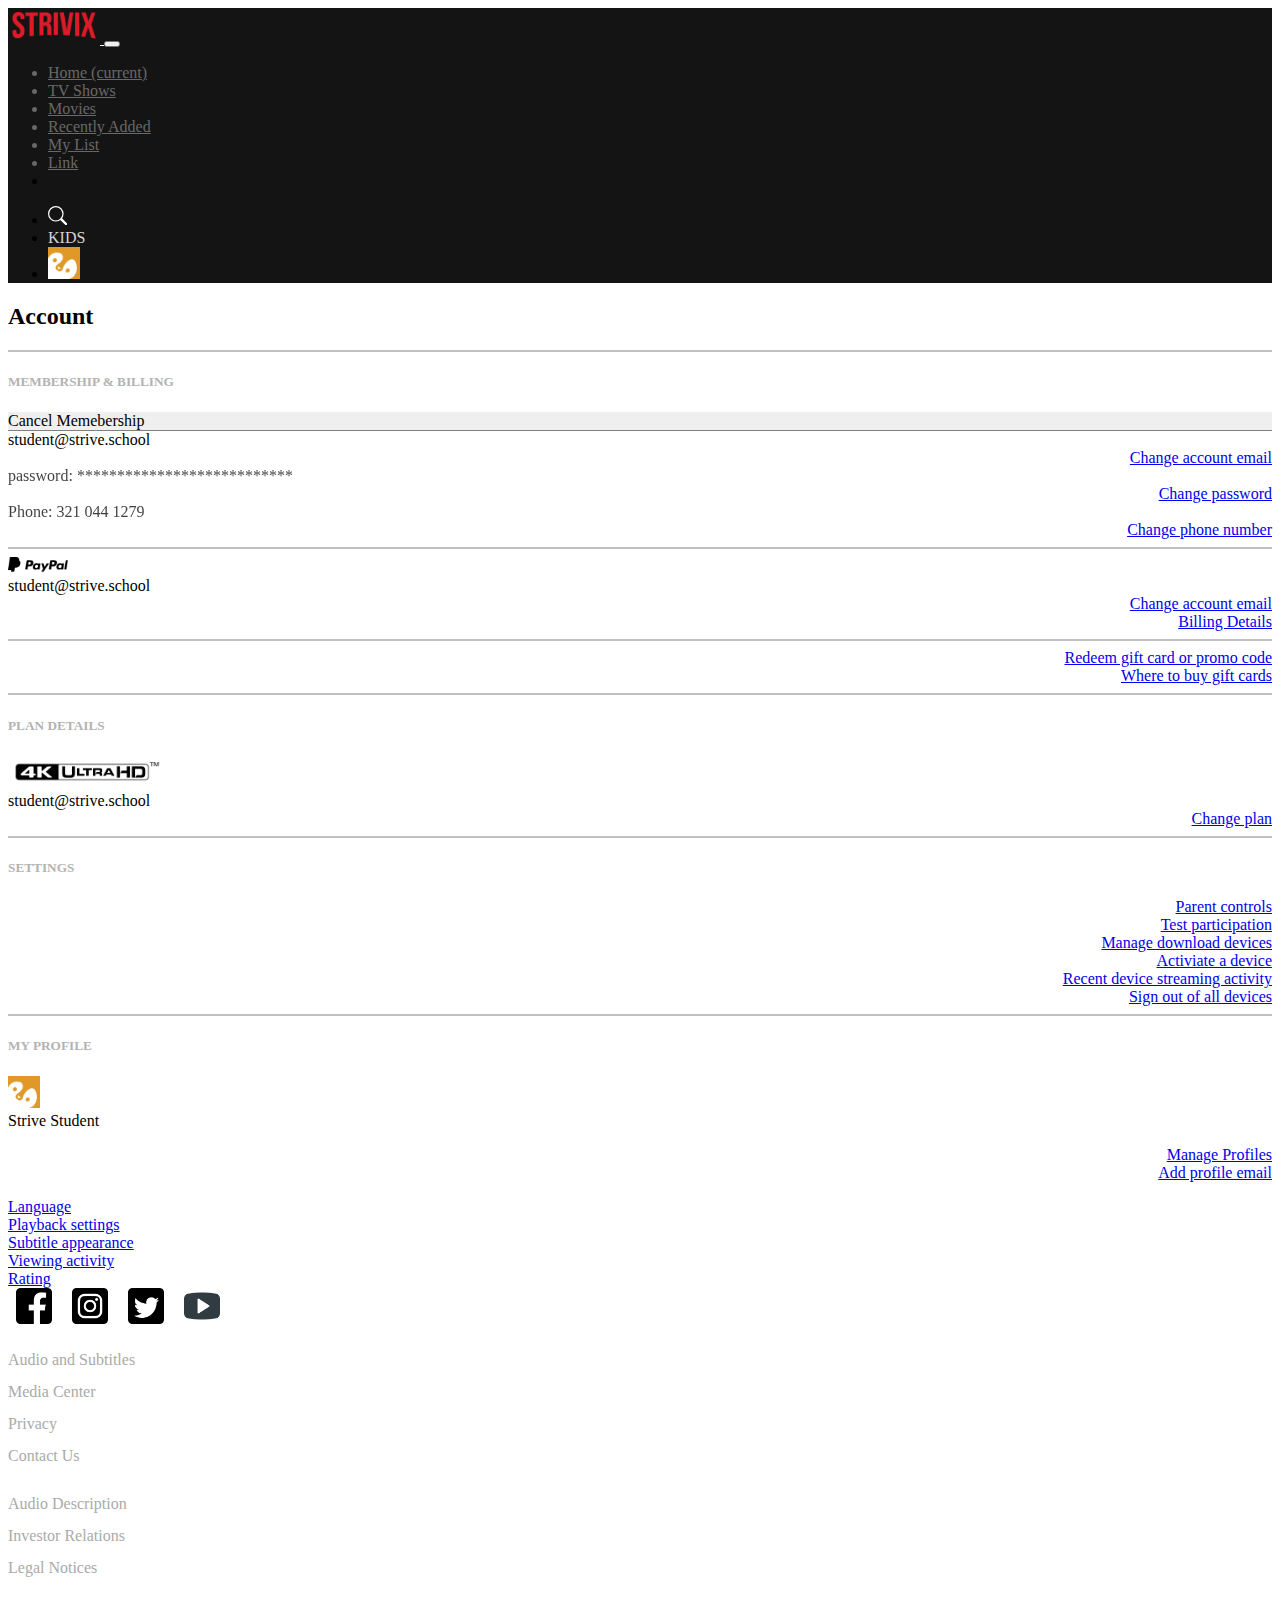
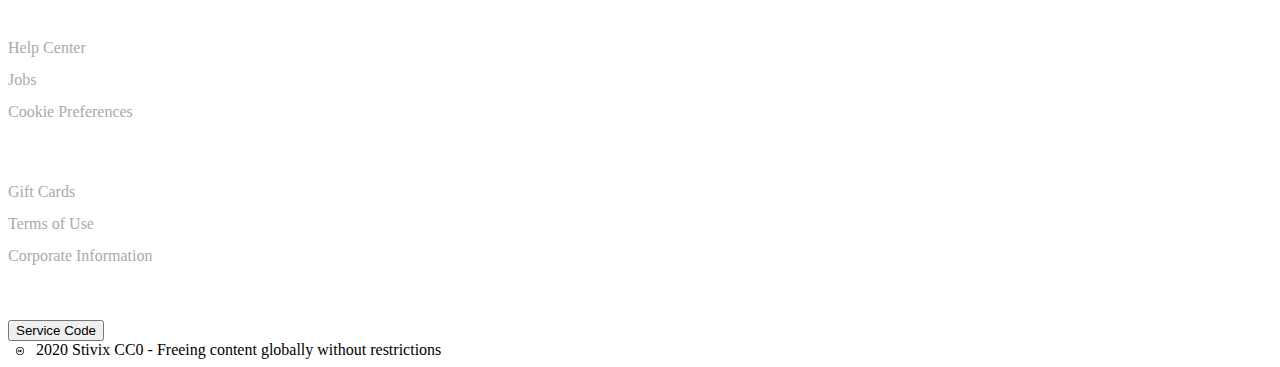
<file: settings.html>
<!DOCTYPE html>
<html lang="en">
  <head>
    <!-- Required meta tags -->
    <meta charset="utf-8" />
    <meta
      name="viewport"
      content="width=device-width, initial-scale=1, shrink-to-fit=no"
    />

    <!-- Bootstrap CSS -->
    <link
      rel="stylesheet"
      href="https://cdn.jsdelivr.net/npm/bootstrap@4.5.3/dist/css/bootstrap.min.css"
      integrity="sha384-TX8t27EcRE3e/ihU7zmQxVncDAy5uIKz4rEkgIXeMed4M0jlfIDPvg6uqKI2xXr2"
      crossorigin="anonymous"
    />
    <link rel="stylesheet" href="./css/settings.css" />

    <title>Settings</title>
  </head>
  <body>
    <section id="navbar">
      <nav class="navbar navbar-expand-md">
        <a class="navbar-brand" href="./index.html">
          <img class="pt-1" src="img/strivix.png" height="36" />
        </a>
        <button
          class="navbar-toggler"
          type="button"
          data-toggle="collapse"
          data-target="#navbarSupportedContent"
          aria-controls="navbarSupportedContent"
          aria-expanded="false"
          aria-label="Toggle navigation"
        >
          <span class="navbar-toggler-icon"></span>
        </button>

        <div class="collapse navbar-collapse" id="navbarSupportedContent">
          <ul class="navbar-nav mr-auto">
            <li class="nav-item disabled">
              <a class="nav-link" href="./index.html"
                >Home <span class="sr-only">(current)</span></a
              >
            </li>
            <li class="nav-item disabled">
              <a class="nav-link" href="#">TV Shows</a>
            </li>
            <li class="nav-item disabled">
              <a class="nav-link" href="#">Movies</a>
            </li>
            <li class="nav-item disabled">
              <a class="nav-link" href="#">Recently Added</a>
            </li>
            <li class="nav-item disabled">
              <a class="nav-link" href="#">My List</a>
            </li>
            <li class="nav-item disabled">
              <a class="nav-link" href="#">Link</a>
            </li>
            <li class="nav-item">
              <a class="nav-link disabled" href="#"></a>
            </li>
          </ul>
          <ul class="navbar-nav ml-auto">
            <!--search / hidden on settings-->
            <div id="navRight" class="row mr-auto mt-2">
              <li class="nav-item mx-2">
                <svg
                  width="1.2em"
                  height="1.2em"
                  viewBox="0 0 16 16"
                  class="bi bi-search"
                  fill="white"
                  xmlns="http://www.w3.org/2000/svg"
                >
                  <path
                    fill-rule="evenodd"
                    d="M10.442 10.442a1 1 0 0 1 1.415 0l3.85 3.85a1 1 0 0 1-1.414 1.415l-3.85-3.85a1 1 0 0 1 0-1.415z"
                  />
                  <path
                    fill-rule="evenodd"
                    d="M6.5 12a5.5 5.5 0 1 0 0-11 5.5 5.5 0 0 0 0 11zM13 6.5a6.5 6.5 0 1 1-13 0 6.5 6.5 0 0 1 13 0z"
                  />
                </svg>
              </li>
              <li class="nav-item">
                <div
                  id="navbar-userID"
                  class="nav-item h6 mx-2 mt-1"
                  style="color: #d3d3d3"
                >
                  KIDS
                </div>
              </li>
              <!-- bell--->
              <!-- <li class="nav-item mx-2">
                <svg
                  width="1.2em"
                  height="1.2em"
                  viewBox="0 0 16 16"
                  class="bi bi-bell-fill"
                  fill="white"
                  xmlns="http://www.w3.org/2000/svg"
                >
                  <path
                    d="M8 16a2 2 0 0 0 2-2H6a2 2 0 0 0 2 2zm.995-14.901a1 1 0 1 0-1.99 0A5.002 5.002 0 0 0 3 6c0 1.098-.5 6-2 7h14c-1.5-1-2-5.902-2-7 0-2.42-1.72-4.44-4.005-4.901z"
                  />
                </svg>
              </li> -->
            </div>
            <li class="navbar-brand nav-item dropdown ml-2">
              <a
                class="dropdown-toggle"
                href="./settings.html"
                id="navbarDropdown"
                role="button"
                data-toggle="dropdown"
                aria-haspopup="true"
                aria-expanded="false"
              >
                <img class="img-fluid mx-1" src="img/kids.png" width="32px"
              /></a>
              <div
                id="navbarUserMenu"
                class="dropdown-menu bg-dark"
                aria-labelledby="navbarDropdown"
              >
                <a class="dropdown-item bg-dark text-white" href="#">Strive</a>
                <a class="dropdown-item bg-dark text-white" href="./edit.html"
                  >Account</a
                >
                <div class="dropdown-divider"></div>
                <a class="dropdown-item bg-dark text-white" href="#">Logout</a>
              </div>
            </li>
          </ul>
        </div>
      </nav>
    </section>
    <section id="account">
      <div class="container col col-md-10 col-lg-8 mt-5">
        <h2>Account</h2>
        <hr />
        <!--Membership-->
        <div class="row">
          <div class="col col-sm-3 col-lg-4">
            <h5 class="setting-text-secondary">MEMBERSHIP & BILLING</h5>
            <div class="d-flex mb-4">
              <div type="button" class="btn btn-silver">Cancel Memebership</div>
            </div>
          </div>
          <div class="col">
            <div class="row mb-2">
              <div class="col d-flex justify-content-start setting-left">
                student@strive.school
              </div>
              <div class="col d-flex justify-content-end setting-right">
                <a href="#">Change account email</a>
              </div>
            </div>
            <div class="row mb-2">
              <div
                class="col-sm-8 d-flex justify-content-start text-secondary text-wrap setting-left"
                style="opacity: 75%"
              >
                password: ***************************
              </div>
              <div
                class="col d-flex justify-content-end align-items-end setting-right"
              >
                <a href="#">Change password</a>
              </div>
            </div>
            <div class="row mb-2">
              <div
                class="col d-flex justify-content-start text-secondary setting-left"
                style="opacity: 75%"
              >
                Phone: 321 044 1279
              </div>
              <div class="col d-flex justify-content-end setting-right">
                <a href="#">Change phone number</a>
              </div>
            </div>
            <hr />
            <div class="row mb-2">
              <div class="col d-flex justify-content-start setting-left">
                <div class="mr-2" id="paypal">
                  <img src="./img/paypal.png" height="16" />
                </div>
                student@strive.school
              </div>
              <div class="col d-flex justify-content-end setting-right">
                <a href="#">Change account email</a>
              </div>
            </div>
            <div class="px-0 d-flex justify-content-end setting-right">
              <a href="#">Billing Details</a>
            </div>
            <hr />
            <div class="pr-0 col mb-2 d-flex justify-content-end setting-right">
              <a href="#">Redeem gift card or promo code</a>
            </div>
            <div class="pr-0 col mb-2 d-flex justify-content-end setting-right">
              <a href="#">Where to buy gift cards</a>
            </div>
          </div>
        </div>
        <hr />
        <!--Plan-->
        <div class="row">
          <div class="col col-sm-3 col-lg-4">
            <h5 class="setting-text-secondary">PLAN DETAILS</h5>
          </div>
          <div class="col">
            <div class="row">
              <div class="col d-flex justify-content-start setting-left">
                <div class="" id="ultraHD">
                  <img src="./img/4k.png" height="32" />
                </div>
                student@strive.school
              </div>
              <div class="col d-flex justify-content-end setting-right">
                <a href="#">Change plan</a>
              </div>
            </div>
          </div>
        </div>
        <hr />
        <!--Setting-->
        <div class="row">
          <div class="col col-sm-3 col-lg-4">
            <h5 class="setting-text-secondary">SETTINGS</h5>
          </div>
          <div class="col">
            <div class="row mb-2">
              <div class="col d-flex justify-content-start setting-right">
                <a href="#">Parent controls</a>
              </div>
            </div>
            <div class="row mb-2">
              <div class="col d-flex justify-content-start setting-right">
                <a href="#">Test participation</a>
              </div>
            </div>
            <div class="row mb-2">
              <div class="col d-flex justify-content-start setting-right">
                <a href="#">Manage download devices</a>
              </div>
            </div>
            <div class="row mb-2">
              <div class="col d-flex justify-content-start setting-right">
                <a href="#">Activiate a device</a>
              </div>
            </div>
            <div class="row mb-2">
              <div class="col d-flex justify-content-start setting-right">
                <a href="#">Recent device streaming activity</a>
              </div>
            </div>
            <div class="row mb-2">
              <div class="col d-flex justify-content-start setting-right">
                <a href="#">Sign out of all devices</a>
              </div>
            </div>
          </div>
        </div>
        <hr />
        <!--Profile-->
        <div class="row">
          <div class="col col-sm-3 col-lg-4">
            <h5 class="setting-text-secondary">MY PROFILE</h5>
          </div>
          <div class="col">
            <div class="row">
              <div class="col d-flex justify-content-start setting-left">
                <div class="mr-2" id="">
                  <img src="./img/kids.png" height="32" />
                </div>
                Strive Student
              </div>
              <div class="col d-flex justify-content-end setting-right">
                <p>
                  <a href="#">Manage Profiles</a><br />
                  <a href="#">Add profile email</a>
                </p>
              </div>
            </div>
          </div>
        </div>
        <!--Setting footer-->
        <div class="row">
          <div class="col col-sm-3 col-lg-4"></div>
          <div class="col-3">
            <div class="row mb-2">
              <div class="col d-flex justify-content-start setting-left">
                <a href="#">Language</a>
              </div>
            </div>
            <div class="row mb-2">
              <div class="col d-flex justify-content-start setting-left">
                <a href="#">Playback settings</a>
              </div>
            </div>
            <div class="row mb-2">
              <div class="col d-flex justify-content-start setting-left">
                <a href="#">Subtitle appearance</a>
              </div>
            </div>
          </div>
          <div class="col-3">
            <div class="row mb-2">
              <div class="col d-flex justify-content-start setting-left">
                <a href="#">Viewing activity</a>
              </div>
            </div>
            <div class="row mb-2">
              <div class="col d-flex justify-content-start setting-left">
                <a href="#">Rating</a>
              </div>
            </div>
          </div>
        </div>
      </div>
    </section>
    <section id="footer">
      <div class="condtainer">
        <div class="row">
          <div class="col-md-2"></div>
          <div class="col-md-8">
            <div class="row my-2" id="sns">
              <img src="./img/fb.png" height="36" />
              <img src="./img/ig.png" height="36" />
              <img src="./img/twitter.png" height="36" />
              <img src="./img/yt.png" height="36" />
            </div>
            <div class="row">
              <div class="col-6 col-md-3">
                <p>
                  Audio and Subtitles<br />
                  Media Center<br />
                  Privacy <br />
                  Contact Us <br />
                </p>
              </div>
              <div class="col-6 col-md-3">
                <p>
                  Audio Description <br />
                  Investor Relations<br />
                  Legal Notices <br />
                  <br />
                </p>
              </div>
              <div class="col-6 col-md-3">
                <p>
                  Help Center<br />
                  Jobs<br />
                  Cookie Preferences<br />
                  <br />
                </p>
              </div>
              <div class="col-6 col-md-3">
                <p>
                  Gift Cards<br />
                  Terms of Use<br />
                  Corporate Information <br />
                  <br />
                </p>
              </div>
            </div>
            <div>
              <button type="button" class="btn btn-outline-dark">
                Service Code
              </button>
            </div>
            <div>
              <img src="./img/cc.png" height="8" /><span class="text-dark">
                2020 Stivix CC0 - Freeing content globally without
                restrictions</span
              >
            </div>
          </div>
          <div class="col-md-2"></div>
        </div>
      </div>
    </section>
    <!-- Optional JavaScript; choose one of the two! -->

    <!-- Option 1: jQuery and Bootstrap Bundle (includes Popper) -->
    <script
      src="https://code.jquery.com/jquery-3.5.1.slim.min.js"
      integrity="sha384-DfXdz2htPH0lsSSs5nCTpuj/zy4C+OGpamoFVy38MVBnE+IbbVYUew+OrCXaRkfj"
      crossorigin="anonymous"
    ></script>
    <script
      src="https://cdn.jsdelivr.net/npm/bootstrap@4.5.3/dist/js/bootstrap.bundle.min.js"
      integrity="sha384-ho+j7jyWK8fNQe+A12Hb8AhRq26LrZ/JpcUGGOn+Y7RsweNrtN/tE3MoK7ZeZDyx"
      crossorigin="anonymous"
    ></script>

    <!-- Option 2: jQuery, Popper.js, and Bootstrap JS
    <script src="https://code.jquery.com/jquery-3.5.1.slim.min.js" integrity="sha384-DfXdz2htPH0lsSSs5nCTpuj/zy4C+OGpamoFVy38MVBnE+IbbVYUew+OrCXaRkfj" crossorigin="anonymous"></script>
    <script src="https://cdn.jsdelivr.net/npm/popper.js@1.16.1/dist/umd/popper.min.js" integrity="sha384-9/reFTGAW83EW2RDu2S0VKaIzap3H66lZH81PoYlFhbGU+6BZp6G7niu735Sk7lN" crossorigin="anonymous"></script>
    <script src="https://cdn.jsdelivr.net/npm/bootstrap@4.5.3/dist/js/bootstrap.min.js" integrity="sha384-w1Q4orYjBQndcko6MimVbzY0tgp4pWB4lZ7lr30WKz0vr/aWKhXdBNmNb5D92v7s" crossorigin="anonymous"></script>
    -->
  </body>
</html>
</file>
<file: css/settings.css>
:root {
  --netflix-bg: #141414;
  --netflix-logo-text: #d1111c;
}

.navbar {
  background-color: var(--netflix-bg);
}
body {
  background-color: white;
}

.navbar .disabled a,
.navbar .disabled {
  color: #686868;
}
.navbar .disabled a:hover,
.navbar .disabled a:focus,
.navbar .disabled:hover,
.navbar .disabled:focus {
  color: white;
  opacity: 80%;
}

.navbar a,
.navbar .active a,
.navbar .active {
  color: white;
}

#navbarUserMenu {
  position: absolute;
  left: -100px;
  top: 40px;
}
.dropdown-toggle::after {
  position: absolute;
  top: 20px;
  right: -16px;
  bottom: 45%;
}

hr {
  color: silver;
  border: 1px solid silver;
}

.btn-silver {
  background: #efefef;
  border-bottom: 1px solid grey;
}

.btn-silver:hover,
.btn-silver:focus {
  background: #fff;
  border: 1px solid grey;
}

#paypal,
#ultraHD {
  filter: brightness(0%);
}

.setting-right {
  text-align: end;
}

.setting-text-secondary {
  color: #b3b3b3;
}

/* footer css */
#footer img {
  margin: auto 8px;
  fill: white;
}
#footer p {
  line-height: 2rem;
  color: #aaa;
}
</file>
<file: css/edit.css>
:root {
  --netflix-bg: #141414;
  --netflix-logo-text: #d1111c;
}

.navbar {
  background-color: var(--netflix-bg);
}

body {
  color: grey;
  background-color: #141414;
}

.navbar .disabled a,
.navbar .disabled {
  color: #686868;
}

.navbar .disabled a:hover,
.navbar .disabled a:focus,
.navbar .disabled:hover,
.navbar .disabled:focus {
  color: white;
  opacity: 80%;
}

.navbar a,
.navbar .active a,
.navbar .active {
  color: white;
}

.row {
  margin-left: 0px;
  margin-right: 0px;
}

h1 {
  color: white;
}

hr {
  /* color: grey; */
  border: 1px solid#3c3c3c;
}
input[type="checkbox"] {
  transform: scale(2);
  filter: grayscale(100%);
}

#pencil {
  position: absolute;
  display: flex;
  top: 90px;
  left: 4px;
}
</file>
